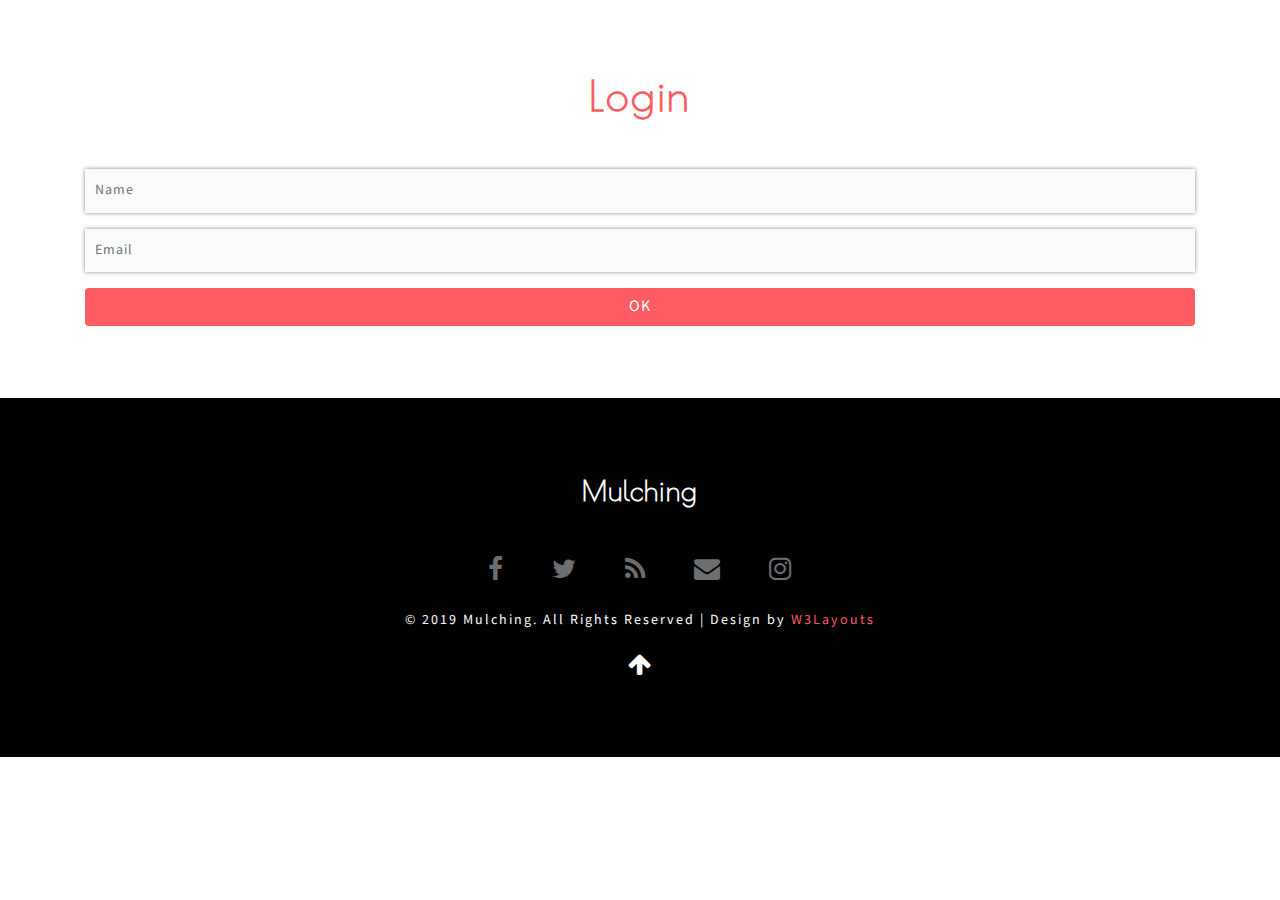
<file: index.html>
<!--A Design by W3layouts
  Author: W3layout
  Author URL: http://w3layouts.com
  License: Creative Commons Attribution 3.0 Unported
  License URL: http://creativecommons.org/licenses/by/3.0/
  -->
<!DOCTYPE html>
<html lang="zxx">
  <head>
    <title>Mulching a Agriculture Category Bootstrap Responsive web Template|Contact :: w3layouts</title>
    <!--meta tags -->
    <meta charset="UTF-8">
    <meta name="viewport" content="width=device-width, initial-scale=1">
    <meta name="keywords" content="Mulching Responsive web template, Bootstrap Web Templates, Flat Web Templates, Android Compatible web template,
      Smartphone Compatible web template, free webdesigns for Nokia, Samsung, LG, SonyEricsson, Motorola web design" />
    <script>
      addEventListener("load", function () {
      	setTimeout(hideURLbar, 0);
      }, false);

      function hideURLbar() {
      	window.scrollTo(0, 1);
      }
    </script>
    <!--//meta tags ends here-->
    <!--booststrap-->
    <link href="css/bootstrap.min.css" rel="stylesheet" type="text/css" media="all">
    <!--//booststrap end-->
    <!-- font-awesome icons -->
    <link href="css/font-awesome.min.css" rel="stylesheet">
    <!-- //font-awesome icons -->
    <!--stylesheets-->
    <link href="css/style.css" rel='stylesheet' type='text/css' media="all">
    <!--//stylesheets-->
    <!-- Web-Fonts -->
	<link href="//fonts.googleapis.com/css?family=Poiret+One&amp;subset=cyrillic,latin-ext" rel="stylesheet">
	<link href="//fonts.googleapis.com/css?family=Mada:200,300,400,500,600,700,900&amp;subset=arabic" rel="stylesheet">
	<!-- //Web-Fonts -->

  </head>
  <body>
    <!--contact -->
    <section class="contact py-lg-4 py-md-3 py-sm-3 py-3">
      <div class="container py-lg-5 py-md-4 py-sm-4 py-3">
        <h3 class="title text-center mb-lg-5 mb-md-4 mb-sm-4 mb-3">Login</h3>
        <div class="row">
          <!--contact-map -->
          <div class="col-lg-12 col-md-12 contact-form-txt">
            <form action="#" method="post">
              <div class="w3pvt-wls-contact-mid">
                <div class="form-group contact-forms">
                  <input type="text" class="form-control" placeholder="Name" required="">
                </div>
                <div class="form-group contact-forms">
                  <input type="email" class="form-control" placeholder="Email" required="">
                </div>
                <button type="submit" class="btn sent-butnn">OK</button>
              </div>
            </form>
          </div>
        </div>
      </div>
    </section>
    <!--//contact  -->
    <!-- footer -->
    <footer class="py-lg-4 py-md-3 py-sm-3 py-3">
      <div class="container py-lg-5 py-md-5 py-sm-4 py-3">
        <div class="footer-w3layouts-head text-center">
          <h2><a href="index.html">Mulching</a></h2>
        </div>
        <div class="social-icons mt-lg-5 mt-md-4 mt-3 text-center">
          <ul>
            <li><a href="#"><span class="fa fa-facebook"></span></a></li>
            <li><a href="#"><span class="fa fa-twitter"></span></a></li>
            <li><a href="#"><span class="fa fa-rss"></span></a></li>
            <li><a href="#"><span class="fa fa-envelope"></span></a></li>
            <li><a href="#"><span class="fa fa-instagram"></span></a></li>
          </ul>
        </div>
        <div class="bottem-wthree-footer text-center pt-md-4 pt-3">
          <p>
            © 2019 Mulching. All Rights Reserved | Design by <a href="http://www.W3Layouts.com" target="_blank">W3Layouts</a>
          </p>
        </div>
        <!-- move icon -->
        <div class="text-center">
          <a href="#home" class="move-top text-center mt-3"><i class="fa fa-arrow-up" aria-hidden="true"></i></a>
        </div>
        <!--//move icon -->
      </div>
    </footer>
    <!--//footer -->
  </body>
</html>
</file>
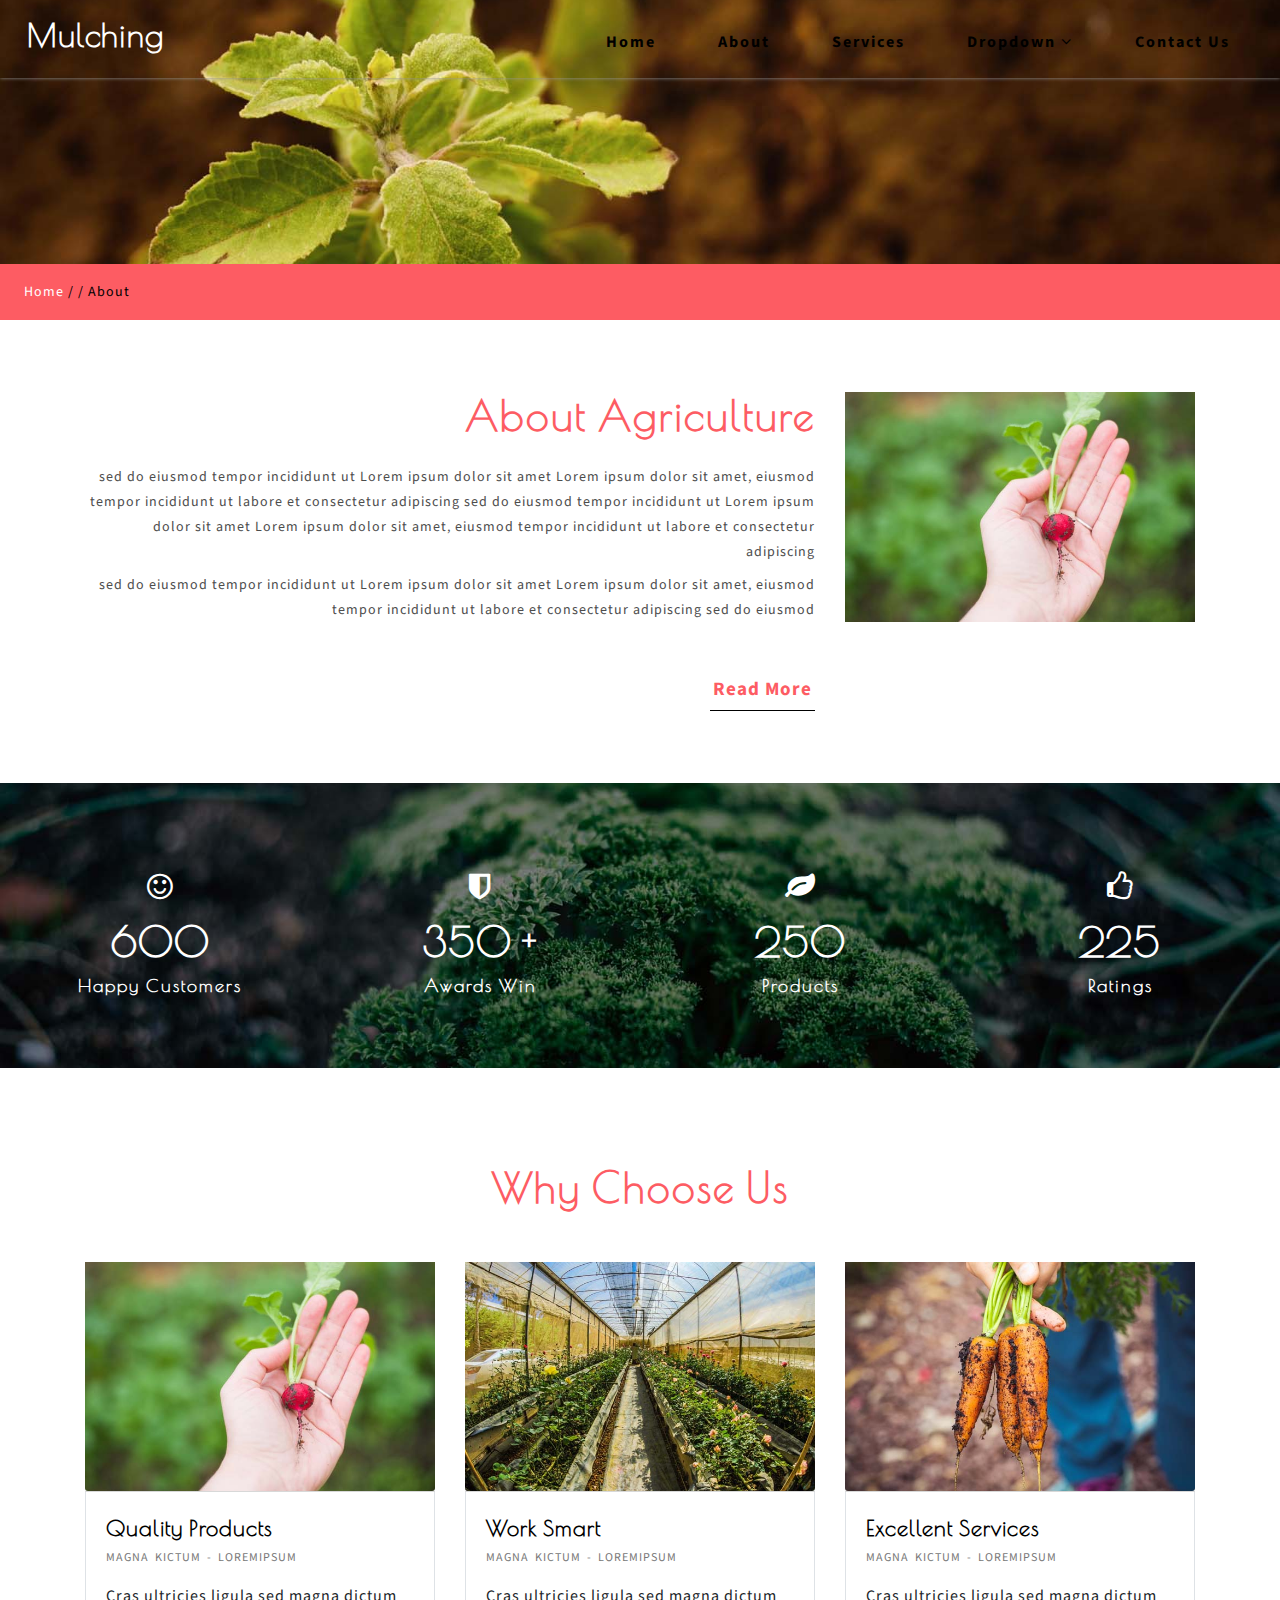
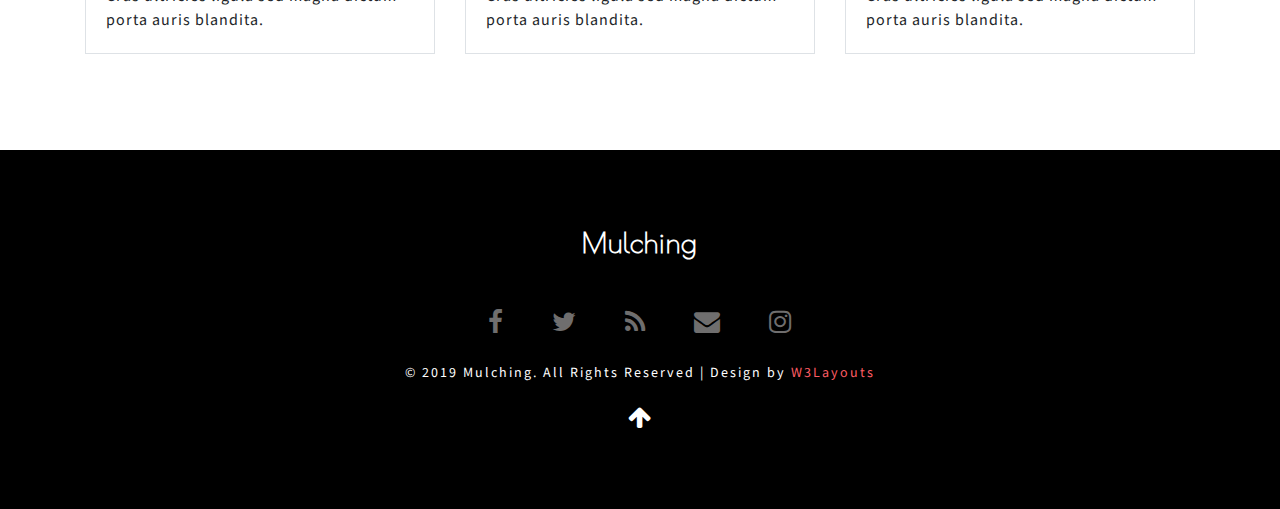
<file: about.html>
<!--A Design by W3layouts
  Author: W3layout
  Author URL: http://w3layouts.com
  License: Creative Commons Attribution 3.0 Unported
  License URL: http://creativecommons.org/licenses/by/3.0/
  -->
<!DOCTYPE html>
<html lang="zxx">
  <head>
    <title>Mulching a Agriculture Category Bootstrap Responsive web Template|about :: w3layouts</title>
    <!--meta tags -->
    <meta charset="UTF-8">
    <meta name="viewport" content="width=device-width, initial-scale=1">
    <meta name="keywords" content="Mulching Responsive web template, Bootstrap Web Templates, Flat Web Templates, Android Compatible web template, 
      Smartphone Compatible web template, free webdesigns for Nokia, Samsung, LG, SonyEricsson, Motorola web design" />
    <script>
      addEventListener("load", function () {
      	setTimeout(hideURLbar, 0);
      }, false);
      
      function hideURLbar() {
      	window.scrollTo(0, 1);
      }
    </script>
    <!--//meta tags ends here-->
    <!--booststrap-->
    <link href="css/bootstrap.min.css" rel="stylesheet" type="text/css" media="all">
    <!--//booststrap end-->
    <!-- font-awesome icons -->
    <link href="css/font-awesome.min.css" rel="stylesheet">
    <!-- //font-awesome icons -->
    <!--stylesheets-->
    <link href="css/style.css" rel='stylesheet' type='text/css' media="all">
    <!--//stylesheets-->
   <!-- Web-Fonts -->
	<link href="//fonts.googleapis.com/css?family=Poiret+One&amp;subset=cyrillic,latin-ext" rel="stylesheet">
	<link href="//fonts.googleapis.com/css?family=Mada:200,300,400,500,600,700,900&amp;subset=arabic" rel="stylesheet">
	<!-- //Web-Fonts -->

  </head>
  <body>
    <!--headder-->
    <div class="header-outs inner_page-banner " id="home">
      <div class="headder-top">
        <!-- nav -->
        <nav>
          <div id="logo">
            <h1><a href="index.html">Mulching</a></h1>
          </div>
          <label for="drop" class="toggle">Menu</label>
          <input type="checkbox" id="drop">
          <ul class="menu mt-2">
            <li class="active"><a href="index.html">Home</a></li>
            <li class="mx-lg-3 mx-md-2 my-md-0 my-1"><a href="about.html">About</a></li>
            <li><a href="service.html">Services</a></li>
            <li class="mx-lg-3 mx-md-2 my-md-0 my-1">
              <!-- First Tier Drop Down -->
              <label for="drop-2" class="toggle toogle-2">Dropdown <span class="fa fa-angle-down" aria-hidden="true"></span>
              </label>
              <a href="#">Dropdown <span class="fa fa-angle-down" aria-hidden="true"></span></a>
              <input type="checkbox" id="drop-2">
              <ul>
                <li><a href="gallery.html" class="drop-text">Gallery</a></li>
                <li><a href="blog.html" class="drop-text">Blog</a></li>
              </ul>
            </li>
            <li><a href="contact.html">Contact Us</a></li>
          </ul>
        </nav>
        <!-- //nav -->
      </div>
    </div>
    <!--//headder-->
    <!-- short -->
    <div class="using-border py-3">
      <div class="inner_breadcrumb  ml-4">
        <ul class="short_ls">
          <li>
            <a href="index.html">Home</a>
            <span>/ /</span>
          </li>
          <li>About</li>
        </ul>
      </div>
    </div>
    <!-- //short-->
    <!-- about -->
    <section class="about py-lg-4 py-md-3 py-sm-3 py-3" id="about">
      <div class="container py-lg-5 py-md-4 py-sm-4 py-3">
        <div class="row">
          <div class="col-lg-8 col-md-6 text-right about-two-grids">
            <h3 class="title  mb-md-4 mb-sm-3 mb-3"> About Agriculture</h3>
            <div class="about-para-txt">
              <p>sed do eiusmod tempor incididunt ut Lorem ipsum dolor sit amet Lorem ipsum dolor sit amet, eiusmod tempor incididunt ut labore et consectetur adipiscing sed do eiusmod tempor incididunt ut Lorem ipsum dolor sit amet Lorem ipsum dolor sit amet, eiusmod tempor incididunt ut labore et consectetur adipiscing</p>
              <p class="mt-2">sed do eiusmod tempor incididunt ut Lorem ipsum dolor sit amet Lorem ipsum dolor sit amet, eiusmod tempor incididunt ut labore et consectetur adipiscing sed do eiusmod</p>
            </div>
            <div class="view-buttn mt-lg-5 mt-md-4 mt-3">
              <a href="contact.html" class=" scroll">Read More</a>
            </div>
          </div>
          <div class="col-lg-4 col-md-6 about-imgs-txt">
            <img src="images/g1.jpg" alt="news image" class="img-fluid">
          </div>
        </div>
      </div>
    </section>
    <!-- //about -->
    <!-- stats -->
   <section class="stats-count py-lg-4 py-md-3 py-sm-3 py-3">
      <div class="container-fluid py-lg-5 py-md-4 py-sm-4 py-3">
        <div class="row text-center">
          <div class="col-lg-3 col-md-3 col-sm-6 col-6 number-w3three-info ">
           <span class="fa fa-smile-o" data-blast="bgColor"></span>
		   <h5>600</h5>
            <h6 class="pt-2">Happy Customers</h6>
          </div>
          <div class="col-lg-3 col-md-3 col-sm-6 col-6 number-w3three-info">
           <span class="fa fa-shield" data-blast="bgColor"></span>
		   <h5>350 +</h5>
            <h6 class="pt-2">Awards Win</h6>
          </div>
          <div class="col-lg-3 col-md-3 col-sm-6 col-6 number-w3three-info">
            <span class="fa fa-leaf" data-blast="bgColor"></span>
			<h5>250</h5>
            <h6 class="pt-2">Products</h6>
          </div>
          <div class="col-lg-3 col-md-3 col-sm-6 col-6 number-w3three-info">
            <span class="fa fa-thumbs-o-up" data-blast="bgColor"></span>
			<h5>225</h5>
            <h6 class="pt-2">Ratings</h6>
          </div>
        </div>
      </div>
    </section>
    <!--//stats -->
	<section class="blog_w3ls py-5" id="why">
		<div class="container py-xl-5">
			<h3 class="title text-center mb-lg-5 mb-md-4 mb-sm-4 mb-3">Why Choose Us</h3>
			<div class="row">
				<!-- blog grid -->
				<div class="col-lg-4 col-md-6">
					<div class="card border-0 med-blog">
						<div class="card-header p-0">
							<a href="single.html">
								<img class="card-img-bottom" src="images/g1.jpg" alt="Card image cap">
							</a>
						</div>
						<div class="card-body border border-top-0">
							<div class="mb-3">
								<h5 class="blog-title card-title m-0">Quality Products
								</h5>
								<div class="blog_w3icon">
									<span>
										Magna Kictum - loremipsum</span>
								</div>
							</div>
							<p>Cras ultricies ligula sed magna dictum porta auris blandita.</p>
						</div>
					</div>
				</div>
				<!-- //blog grid -->
				<!-- blog grid -->
				<div class="col-lg-4 col-md-6 mt-md-0 mt-5">
					<div class="card border-0 med-blog">
						<div class="card-header p-0">
							<a href="single.html">
								<img class="card-img-bottom" src="images/g2.jpg" alt="Card image cap">
							</a>
						</div>
						<div class="card-body border border-top-0">
							<div class="mb-3">
								<h5 class="blog-title card-title m-0">Work Smart
								</h5>
								<div class="blog_w3icon">
									<span>
										Magna Kictum - loremipsum</span>
								</div>
							</div>
							<p>Cras ultricies ligula sed magna dictum porta auris blandita.</p>
						</div>
					</div>
				</div>
				<!-- //blog grid -->
				<!-- blog grid -->
				<div class="col-lg-4 col-md-6 mt-lg-0 mt-5">
					<div class="card border-0 med-blog">
						<div class="card-header p-0">
							<a href="single.html">
								<img class="card-img-bottom" src="images/g3.jpg" alt="Card image cap">
							</a>
						</div>
						<div class="card-body border border-top-0">
							<div class="mb-3">
								<h5 class="blog-title card-title m-0">Excellent Services
								</h5>
								<div class="blog_w3icon">
									<span>
										Magna Kictum - loremipsum</span>
								</div>
							</div>
							<p>Cras ultricies ligula sed magna dictum porta auris blandita.</p>
						</div>
					</div>
				</div>
				<!-- //blog grid -->
			</div>
		</div>
	</section>
    <!-- footer -->
    <footer class="py-lg-4 py-md-3 py-sm-3 py-3">
      <div class="container py-lg-5 py-md-5 py-sm-4 py-3">
        <div class="footer-w3layouts-head text-center">
          <h2><a href="index.html">Mulching</a></h2>
        </div>
        <div class="social-icons mt-lg-5 mt-md-4 mt-3 text-center">
          <ul>
            <li><a href="#"><span class="fa fa-facebook"></span></a></li>
            <li><a href="#"><span class="fa fa-twitter"></span></a></li>
            <li><a href="#"><span class="fa fa-rss"></span></a></li>
            <li><a href="#"><span class="fa fa-envelope"></span></a></li>
            <li><a href="#"><span class="fa fa-instagram"></span></a></li>
          </ul>
        </div>
        <div class="bottem-wthree-footer text-center pt-md-4 pt-3">
          <p> 
            © 2019 Mulching. All Rights Reserved | Design by <a href="http://www.W3Layouts.com" target="_blank">W3Layouts</a>
          </p>
        </div>
        <!-- move icon -->
        <div class="text-center">
          <a href="#home" class="move-top text-center mt-3"><i class="fa fa-arrow-up" aria-hidden="true"></i></a>
        </div>
        <!--//move icon -->
      </div>
    </footer>
    <!--//footer -->
  </body>
</html>
</file>
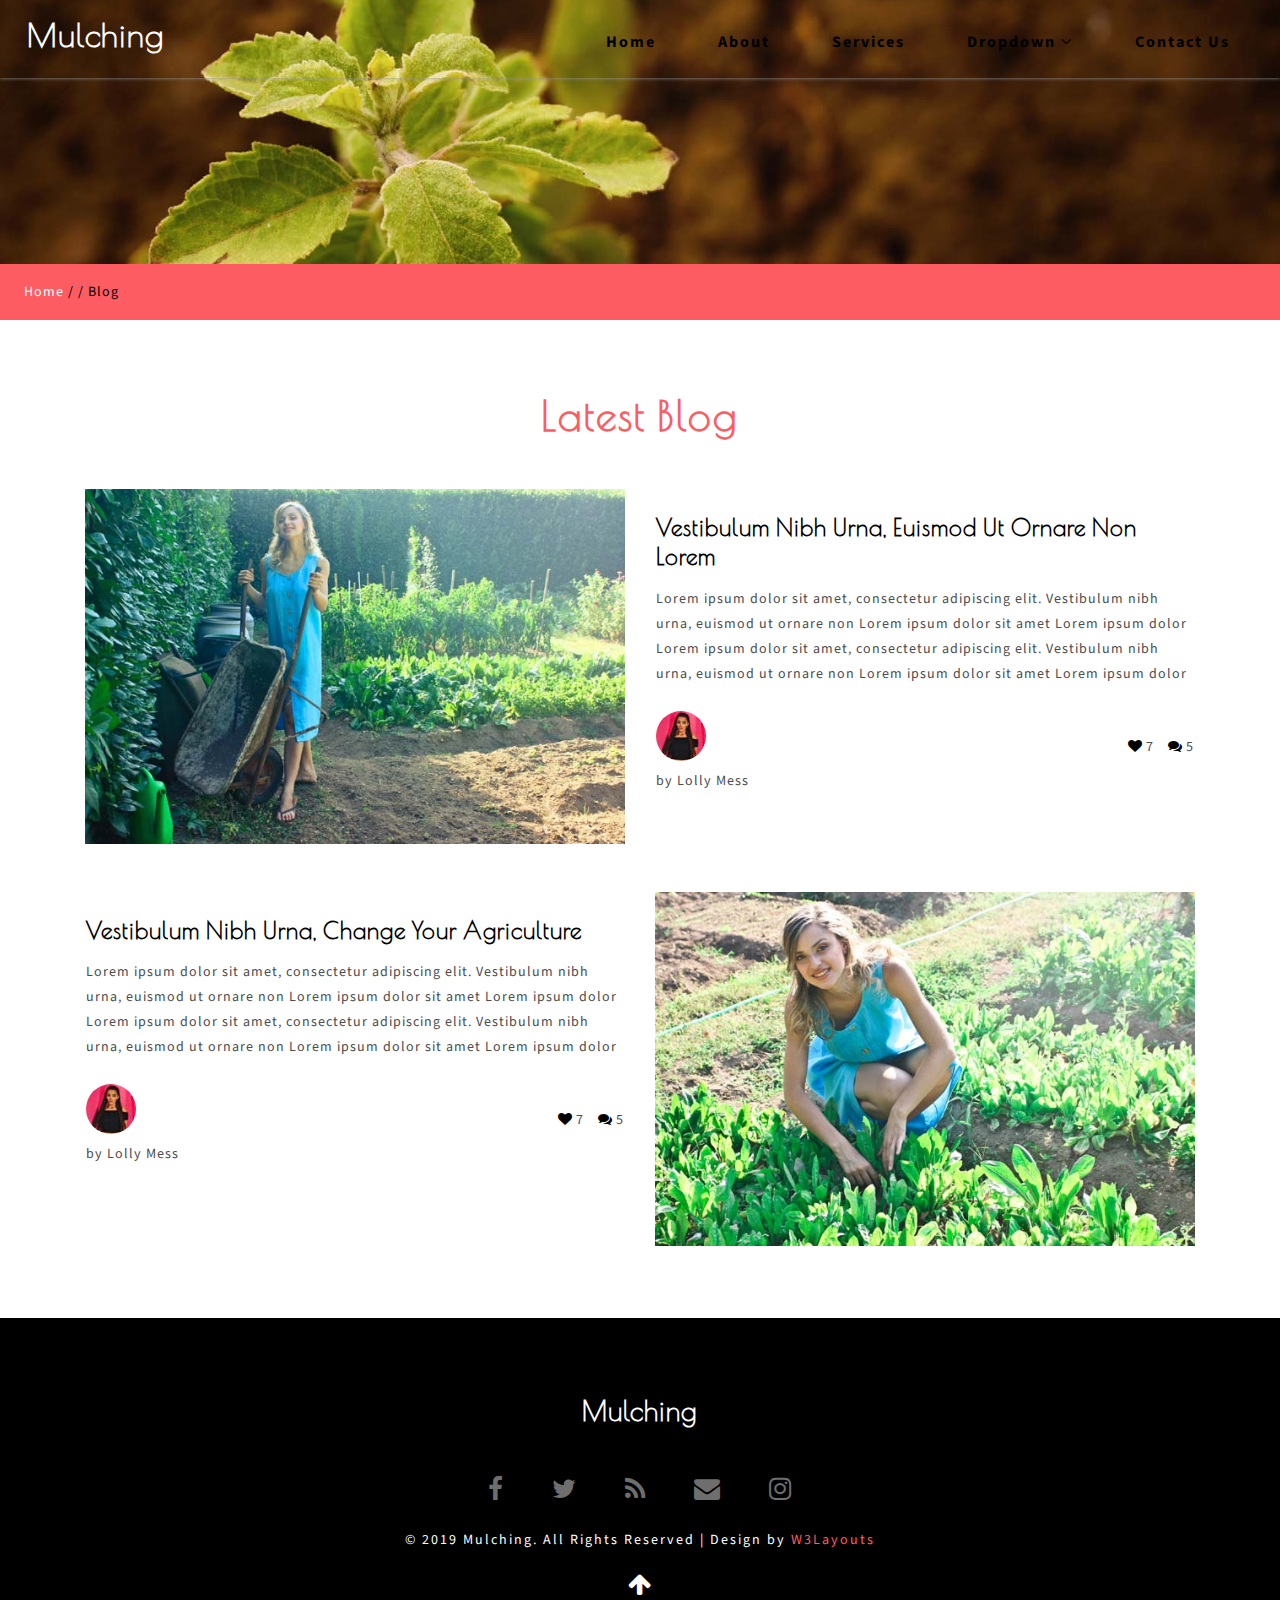
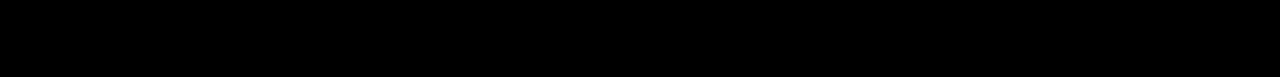
<file: blog.html>
<!--A Design by W3layouts
  Author: W3layout
  Author URL: http://w3layouts.com
  License: Creative Commons Attribution 3.0 Unported
  License URL: http://creativecommons.org/licenses/by/3.0/
  -->
<!DOCTYPE html>
<html lang="zxx">
  <head>
    <title>Mulching a Agriculture Category Bootstrap Responsive web Template|Blog :: w3layouts</title>
    <!--meta tags -->
    <meta charset="UTF-8">
    <meta name="viewport" content="width=device-width, initial-scale=1">
    <meta name="keywords" content="Mulching Responsive web template, Bootstrap Web Templates, Flat Web Templates, Android Compatible web template, 
      Smartphone Compatible web template, free webdesigns for Nokia, Samsung, LG, SonyEricsson, Motorola web design" />
    <script>
      addEventListener("load", function () {
      	setTimeout(hideURLbar, 0);
      }, false);
      
      function hideURLbar() {
      	window.scrollTo(0, 1);
      }
    </script>
    <!--//meta tags ends here-->
    <!--booststrap-->
    <link href="css/bootstrap.min.css" rel="stylesheet" type="text/css" media="all">
    <!--//booststrap end-->
    <!-- font-awesome icons -->
    <link href="css/font-awesome.min.css" rel="stylesheet">
    <!-- //font-awesome icons -->
    <!--stylesheets-->
    <link href="css/style.css" rel='stylesheet' type='text/css' media="all">
    <!--//stylesheets-->
    <!-- Web-Fonts -->
	<link href="//fonts.googleapis.com/css?family=Poiret+One&amp;subset=cyrillic,latin-ext" rel="stylesheet">
	<link href="//fonts.googleapis.com/css?family=Mada:200,300,400,500,600,700,900&amp;subset=arabic" rel="stylesheet">
	<!-- //Web-Fonts -->

  </head>
  <body>
    <!--headder-->
    <div class="header-outs inner_page-banner " id="home">
      <div class="headder-top">
        <!--//navigation section -->
        <!-- nav -->
        <nav >
          <div id="logo">
            <h1><a href="index.html">Mulching</a></h1>
          </div>
          <label for="drop" class="toggle">Menu</label>
          <input type="checkbox" id="drop">
          <ul class="menu mt-2">
            <li class="active"><a href="index.html">Home</a></li>
            <li class="mx-lg-3 mx-md-2 my-md-0 my-1"><a href="about.html">About</a></li>
            <li><a href="service.html">Services</a></li>
            <li class="mx-lg-3 mx-md-2 my-md-0 my-1">
              <!-- First Tier Drop Down -->
              <label for="drop-2" class="toggle toogle-2">Dropdown <span class="fa fa-angle-down" aria-hidden="true"></span>
              </label>
              <a href="#">Dropdown <span class="fa fa-angle-down" aria-hidden="true"></span></a>
              <input type="checkbox" id="drop-2">
              <ul>
                <li><a href="gallery.html" class="drop-text">Gallery</a></li>
                <li><a href="blog.html" class="drop-text">Blog</a></li>
              </ul>
            </li>
            <li><a href="contact.html">Contact Us</a></li>
          </ul>
        </nav>
        <!-- //nav -->
      </div>
    </div>
    <!-- //Navigation -->
    <!--//headder-->
    <!-- short -->
    <div class="using-border py-3">
      <div class="inner_breadcrumb  ml-4">
        <ul class="short_ls">
          <li>
            <a href="index.html">Home</a>
            <span>/ /</span>
          </li>
          <li>Blog</li>
        </ul>
      </div>
    </div>
    <!-- //short-->
    <!--blog-->
    <section class="blog py-lg-4 py-md-3 py-sm-3 py-3" id="blog">
      <div class="container py-lg-5 py-md-4 py-sm-4 py-3">
        <h3 class="title mb-lg-5 mb-md-4 mb-sm-4 mb-3 text-center"> Latest Blog</h3>
        <div class="row">
          <div class="col-lg-6 color-img-three">
            <a href="single.html"><img src="images/1.jpg" alt="news image" class="img-fluid"></a>
          </div>
          <div class="col-lg-6 blog-left-sub">
            <h4 class="pb-3"><a href="single.html">Vestibulum nibh urna, euismod ut ornare non Lorem</a></h4>
            <p>Lorem ipsum dolor sit amet, consectetur adipiscing elit. Vestibulum nibh urna, euismod ut ornare non Lorem ipsum dolor sit amet Lorem ipsum dolor
              Lorem ipsum dolor sit amet, consectetur adipiscing elit. Vestibulum nibh urna, euismod ut ornare non Lorem ipsum dolor sit amet Lorem ipsum dolor
            </p>
            <div class="row mt-lg-4 mt-md-4 mt-3">
              <div class="col-lg-6 col-md-6 col-6 blog-image">
                <img src="images/bg1.jpg" alt="news image" class="img-fluid">
                <p class="mt-2">by Lolly Mess</p>
              </div>
              <div class="blog-date-time col-lg-6 col-md-6 col-6 text-right pt-lg-4">
                <ul>
                  <li><span class="fa fa-heart" aria-hidden="true"></span><a href="single.html">7</a></li>
                  <li><span class="fa fa-comments" aria-hidden="true"></span><a href="single.html">5</a></li>
                </ul>
              </div>
            </div>
          </div>
        </div>
        <div class="row mt-lg-5 mt-md-4 mt-3">
          <div class="col-lg-6 blog-left-sub">
            <h4 class="pb-3"><a href="single.html">Vestibulum nibh urna, Change Your Agriculture</a></h4>
            <p>Lorem ipsum dolor sit amet, consectetur adipiscing elit. Vestibulum nibh urna, euismod ut ornare non Lorem ipsum dolor sit amet Lorem ipsum dolor
              Lorem ipsum dolor sit amet, consectetur adipiscing elit. Vestibulum nibh urna, euismod ut ornare non Lorem ipsum dolor sit amet Lorem ipsum dolor
            </p>
            <div class="row mt-lg-4 mt-md-4 mt-3">
              <div class="col-lg-6 col-md-6 col-6 blog-image">
                <img src="images/bg1.jpg" alt="news image" class="img-fluid">
                <p class="mt-2">by Lolly Mess</p>
              </div>
              <div class="blog-date-time col-lg-6 col-md-6 col-6 text-right pt-lg-4">
                <ul>
                  <li><span class="fa fa-heart" aria-hidden="true"></span><a href="single.html">7</a></li>
                  <li><span class="fa fa-comments" aria-hidden="true"></span><a href="single.html">5</a></li>
                </ul>
              </div>
            </div>
          </div>
          <div class="col-lg-6 color-img-three">
            <a href="single.html"><img src="images/2.jpg" alt="news image" class="img-fluid"></a>
          </div>
        </div>
      </div>
    </section>
    <!--//blog-->
    <!-- footer -->
    <footer class="py-lg-4 py-md-3 py-sm-3 py-3">
      <div class="container py-lg-5 py-md-5 py-sm-4 py-3">
        <div class="footer-w3layouts-head text-center">
          <h2><a href="index.html">Mulching</a></h2>
        </div>
        <div class="social-icons mt-lg-5 mt-md-4 mt-3 text-center">
          <ul>
            <li><a href="#"><span class="fa fa-facebook"></span></a></li>
            <li><a href="#"><span class="fa fa-twitter"></span></a></li>
            <li><a href="#"><span class="fa fa-rss"></span></a></li>
            <li><a href="#"><span class="fa fa-envelope"></span></a></li>
            <li><a href="#"><span class="fa fa-instagram"></span></a></li>
          </ul>
        </div>
        <div class="bottem-wthree-footer text-center pt-md-4 pt-3">
          <p> 
            © 2019 Mulching. All Rights Reserved | Design by <a href="http://www.W3Layouts.com" target="_blank">W3Layouts</a>
          </p>
        </div>
        <!-- move icon -->
        <div class="text-center">
          <a href="#home" class="move-top text-center mt-3"><i class="fa fa-arrow-up" aria-hidden="true"></i></a>
        </div>
        <!--//move icon -->
      </div>
    </footer>
    <!--//footer -->
  </body>
</html>
</file>
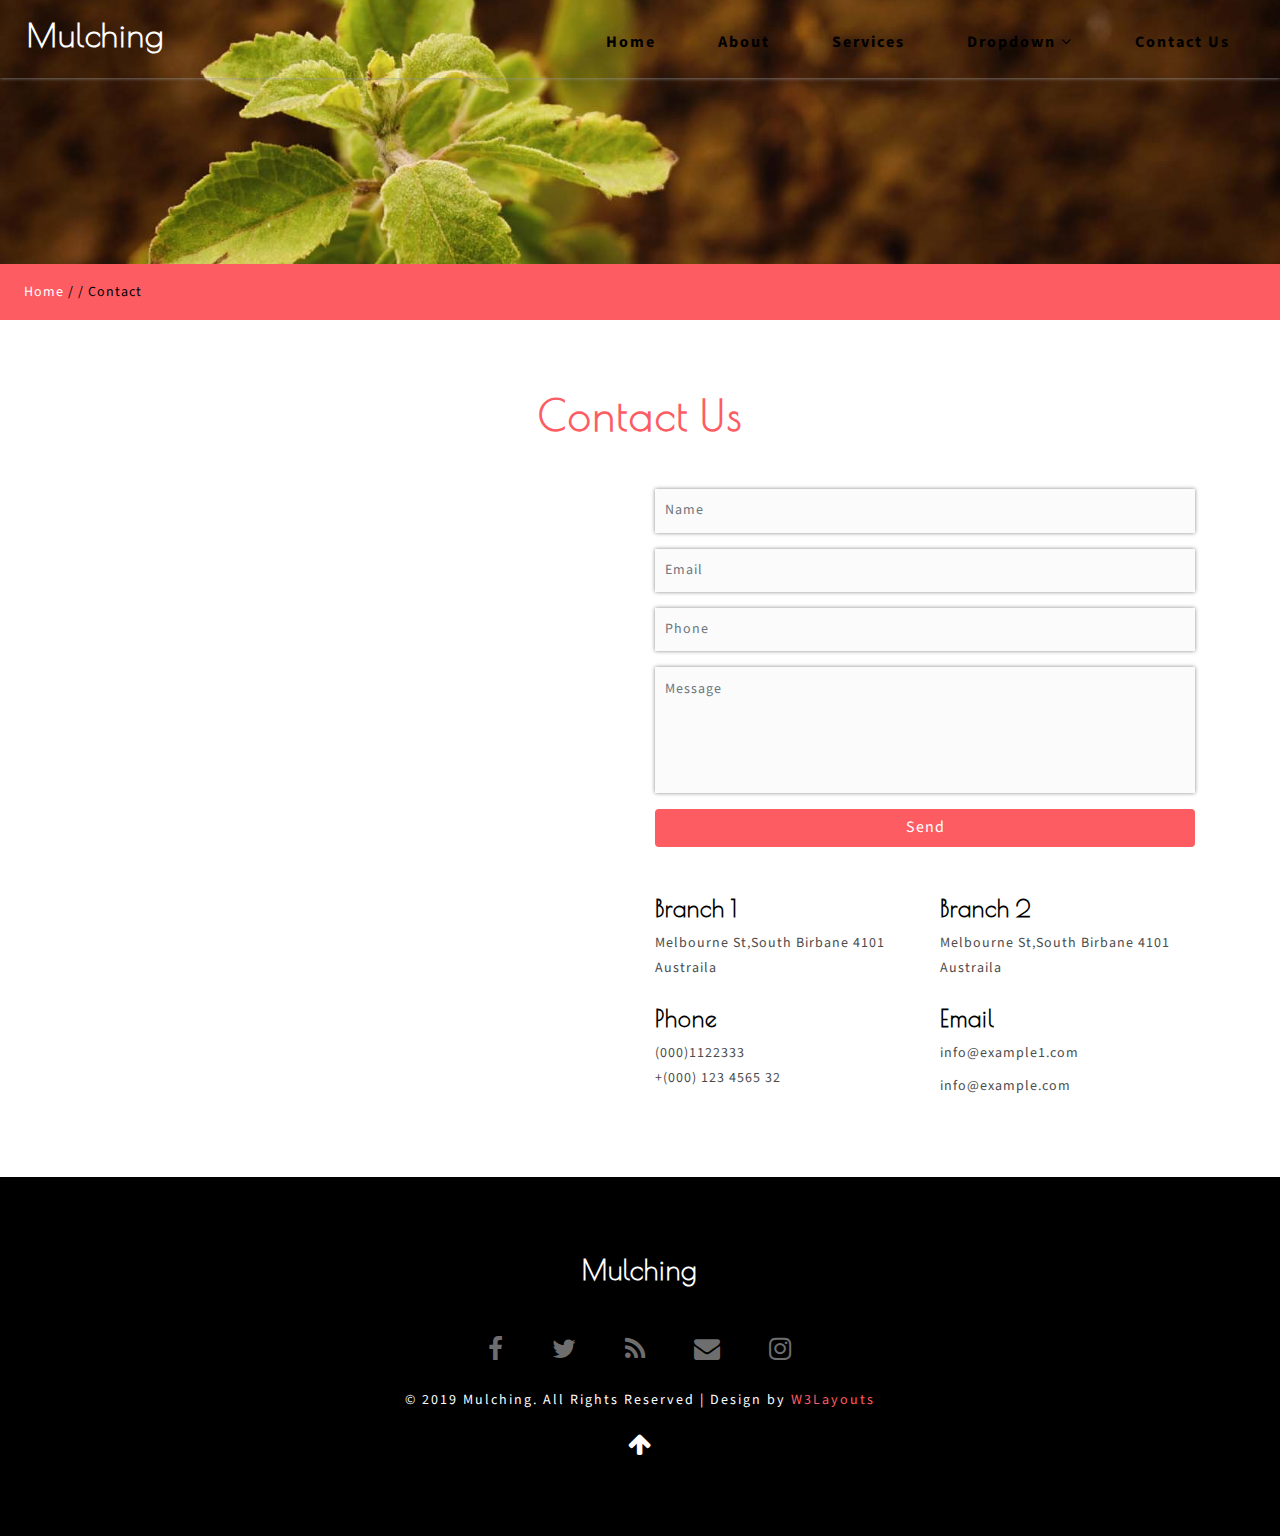
<file: contact.html>
<!--A Design by W3layouts
  Author: W3layout
  Author URL: http://w3layouts.com
  License: Creative Commons Attribution 3.0 Unported
  License URL: http://creativecommons.org/licenses/by/3.0/
  -->
<!DOCTYPE html>
<html lang="zxx">
  <head>
    <title>Mulching a Agriculture Category Bootstrap Responsive web Template|Contact :: w3layouts</title>
    <!--meta tags -->
    <meta charset="UTF-8">
    <meta name="viewport" content="width=device-width, initial-scale=1">
    <meta name="keywords" content="Mulching Responsive web template, Bootstrap Web Templates, Flat Web Templates, Android Compatible web template, 
      Smartphone Compatible web template, free webdesigns for Nokia, Samsung, LG, SonyEricsson, Motorola web design" />
    <script>
      addEventListener("load", function () {
      	setTimeout(hideURLbar, 0);
      }, false);
      
      function hideURLbar() {
      	window.scrollTo(0, 1);
      }
    </script>
    <!--//meta tags ends here-->
    <!--booststrap-->
    <link href="css/bootstrap.min.css" rel="stylesheet" type="text/css" media="all">
    <!--//booststrap end-->
    <!-- font-awesome icons -->
    <link href="css/font-awesome.min.css" rel="stylesheet">
    <!-- //font-awesome icons -->
    <!--stylesheets-->
    <link href="css/style.css" rel='stylesheet' type='text/css' media="all">
    <!--//stylesheets-->
    <!-- Web-Fonts -->
	<link href="//fonts.googleapis.com/css?family=Poiret+One&amp;subset=cyrillic,latin-ext" rel="stylesheet">
	<link href="//fonts.googleapis.com/css?family=Mada:200,300,400,500,600,700,900&amp;subset=arabic" rel="stylesheet">
	<!-- //Web-Fonts -->

  </head>
  <body>
    <!--headder-->
    <div class="header-outs inner_page-banner " id="home">
      <div class="headder-top">
        <!--//navigation section -->
        <!-- nav -->
        <nav >
          <div id="logo">
            <h1><a href="index.html">Mulching</a></h1>
          </div>
          <label for="drop" class="toggle">Menu</label>
          <input type="checkbox" id="drop">
          <ul class="menu mt-2">
            <li class="active"><a href="index.html">Home</a></li>
            <li class="mx-lg-3 mx-md-2 my-md-0 my-1"><a href="about.html">About</a></li>
            <li><a href="service.html">Services</a></li>
            <li class="mx-lg-3 mx-md-2 my-md-0 my-1">
              <!-- First Tier Drop Down -->
              <label for="drop-2" class="toggle toogle-2">Dropdown <span class="fa fa-angle-down" aria-hidden="true"></span>
              </label>
              <a href="#">Dropdown <span class="fa fa-angle-down" aria-hidden="true"></span></a>
              <input type="checkbox" id="drop-2">
              <ul>
                <li><a href="gallery.html" class="drop-text">Gallery</a></li>
                <li><a href="blog.html" class="drop-text">Blog</a></li>
              </ul>
            </li>
            <li><a href="contact.html">Contact Us</a></li>
          </ul>
        </nav>
        <!-- //nav -->
      </div>
    </div>
    <!-- //Navigation -->
    <!--//headder-->
    <!-- short -->
    <div class="using-border py-3">
      <div class="inner_breadcrumb  ml-4">
        <ul class="short_ls">
          <li>
            <a href="index.html">Home</a>
            <span>/ /</span>
          </li>
          <li>Contact</li>
        </ul>
      </div>
    </div>
    <!-- //short-->
    <!--contact -->
    <section class="contact py-lg-4 py-md-3 py-sm-3 py-3">
      <div class="container py-lg-5 py-md-4 py-sm-4 py-3">
        <h3 class="title text-center mb-lg-5 mb-md-4 mb-sm-4 mb-3">Contact Us</h3>
        <div class="row">
          <!--//contact-map -->
          <div class="address_mail_footer_grids col-lg-6 col-md-6">
            <iframe src="https://www.google.com/maps/embed?pb=!1m14!1m8!1m3!1d3539.812628729253!2d153.014155!3d-27.4750921!3m2!1i1024!2i768!4f13.1!3m3!1m2!1s0x6b915a0835840a2f%3A0xdd5e3f5c208dc0e1!2sMelbourne+St%2C+South+Brisbane+QLD+4101%2C+Australia!5e0!3m2!1sen!2sin!4v1492257477691"></iframe>
          </div>
          <!--contact-map -->
          <div class="col-lg-6 col-md-6 contact-form-txt">
            <form action="#" method="post">
              <div class="w3pvt-wls-contact-mid">
                <div class="form-group contact-forms">
                  <input type="text" class="form-control" placeholder="Name" required="">
                </div>
                <div class="form-group contact-forms">
                  <input type="email" class="form-control" placeholder="Email" required="">
                </div>
                <div class="form-group contact-forms">
                  <input type="text" class="form-control" placeholder="Phone" required=""> 
                </div>
                <div class="form-group contact-forms">
                  <textarea class="form-control" placeholder="Message" rows="3" required=""></textarea>
                </div>
                <button type="submit" class="btn sent-butnn">Send</button>
              </div>
            </form>
            <div class="row mt-lg-5 mt-md-4 mt-3">
              <div class="contact-list-grid col-lg-6 col-md-6 col-sm-6">
                <h4>Branch 1</h4>
                <p class="pt-2">Melbourne St,South Birbane 4101</p>
                <p>Austraila</p>
              </div>
              <div class="contact-list-grid col-lg-6 col-md-6 col-sm-6">
                <h4>Branch 2</h4>
                <p class="pt-2">Melbourne St,South Birbane 4101</p>
                <p>Austraila</p>
              </div>
            </div>
            <div class="row mt-lg-4 mt-3">
              <div class="contact-list-grid col-lg-6 col-md-6 col-sm-6">
                <h4>Phone</h4>
                <p class="pt-2">(000)1122333</p>
                <p>+(000) 123 4565 32</p>
              </div>
              <div class="contact-list-grid col-lg-6 col-md-6 col-sm-6">
                <h4>Email</h4>
                <p class="pt-2"><a href="mailto:info@example.com">info@example1.com</a> 
                </p>
                <p class="pt-2"><a href="mailto:info@example.com">info@example.com</a> 
                </p>
              </div>
            </div>
          </div>
        </div>
      </div>
    </section>
    <!--//contact  -->
    <!-- footer -->
    <footer class="py-lg-4 py-md-3 py-sm-3 py-3">
      <div class="container py-lg-5 py-md-5 py-sm-4 py-3">
        <div class="footer-w3layouts-head text-center">
          <h2><a href="index.html">Mulching</a></h2>
        </div>
        <div class="social-icons mt-lg-5 mt-md-4 mt-3 text-center">
          <ul>
            <li><a href="#"><span class="fa fa-facebook"></span></a></li>
            <li><a href="#"><span class="fa fa-twitter"></span></a></li>
            <li><a href="#"><span class="fa fa-rss"></span></a></li>
            <li><a href="#"><span class="fa fa-envelope"></span></a></li>
            <li><a href="#"><span class="fa fa-instagram"></span></a></li>
          </ul>
        </div>
        <div class="bottem-wthree-footer text-center pt-md-4 pt-3">
          <p> 
            © 2019 Mulching. All Rights Reserved | Design by <a href="http://www.W3Layouts.com" target="_blank">W3Layouts</a>
          </p>
        </div>
        <!-- move icon -->
        <div class="text-center">
          <a href="#home" class="move-top text-center mt-3"><i class="fa fa-arrow-up" aria-hidden="true"></i></a>
        </div>
        <!--//move icon -->
      </div>
    </footer>
    <!--//footer -->
  </body>
</html>
</file>
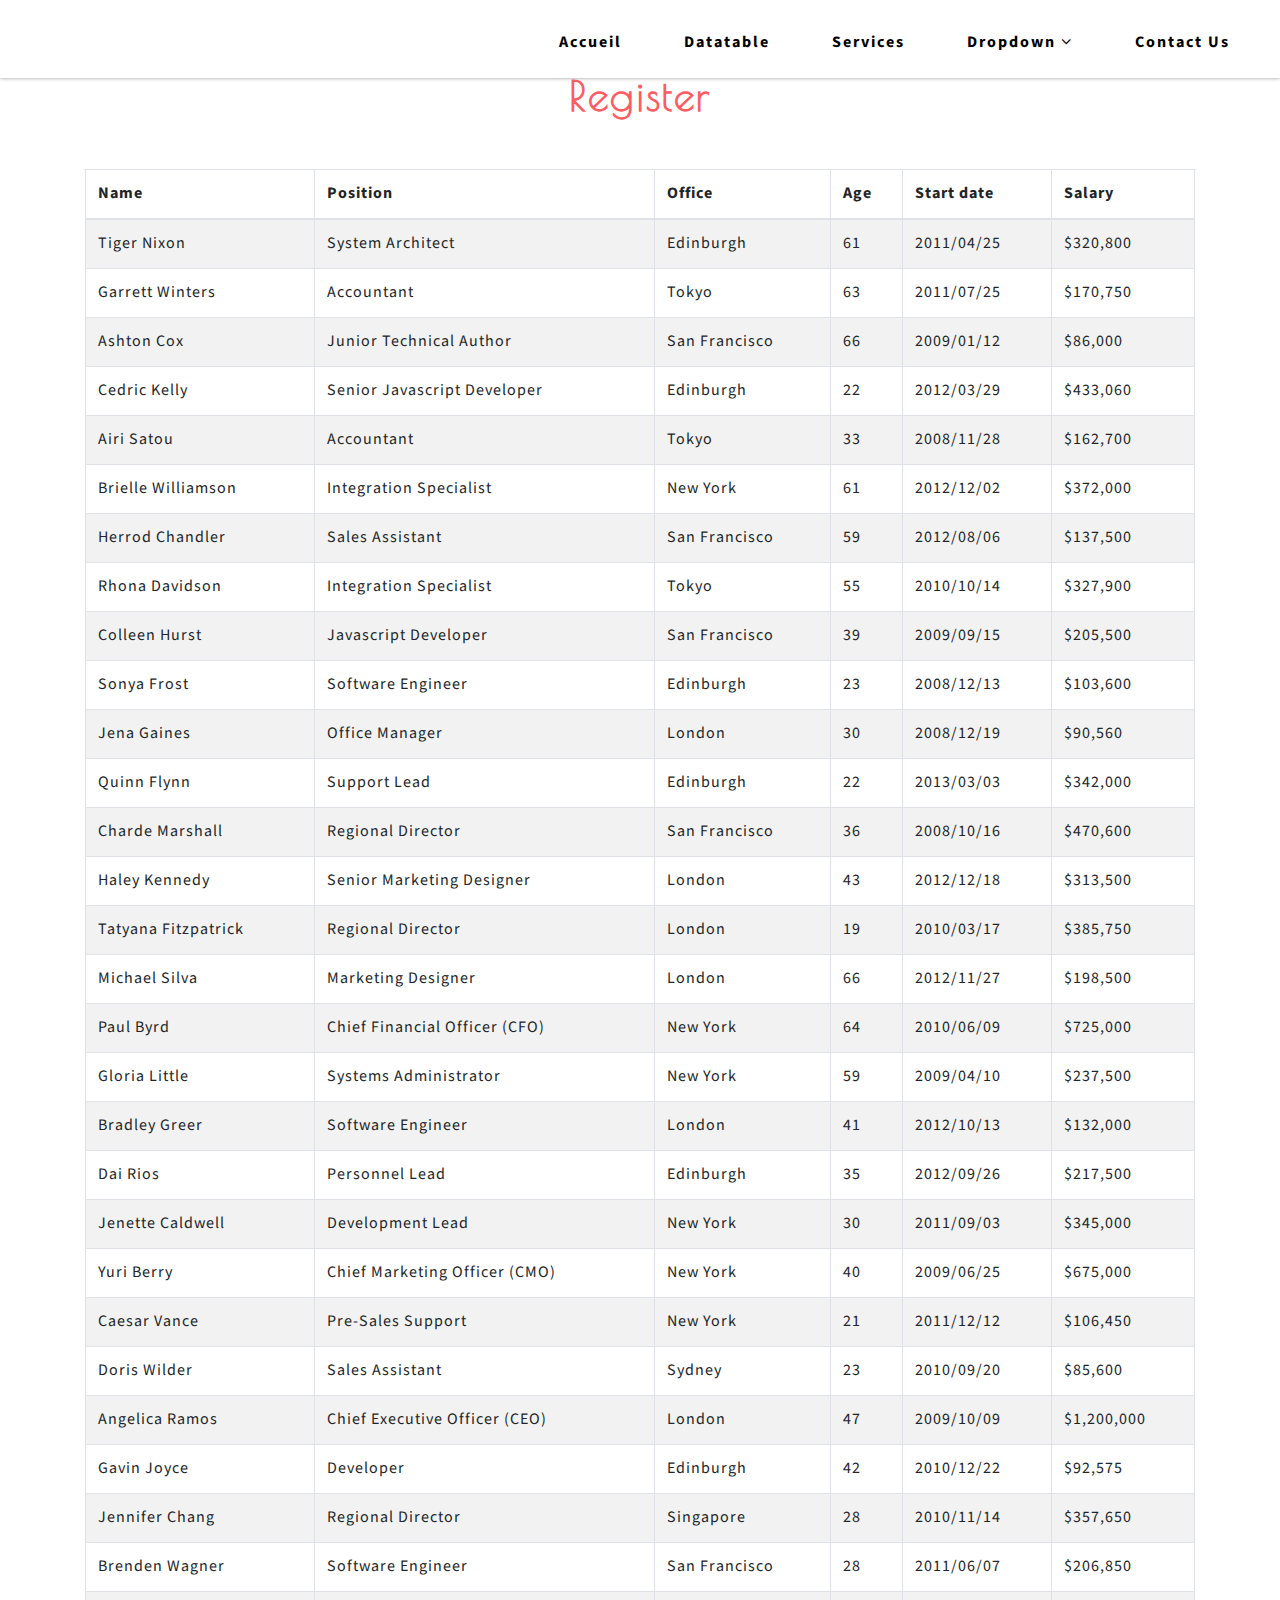
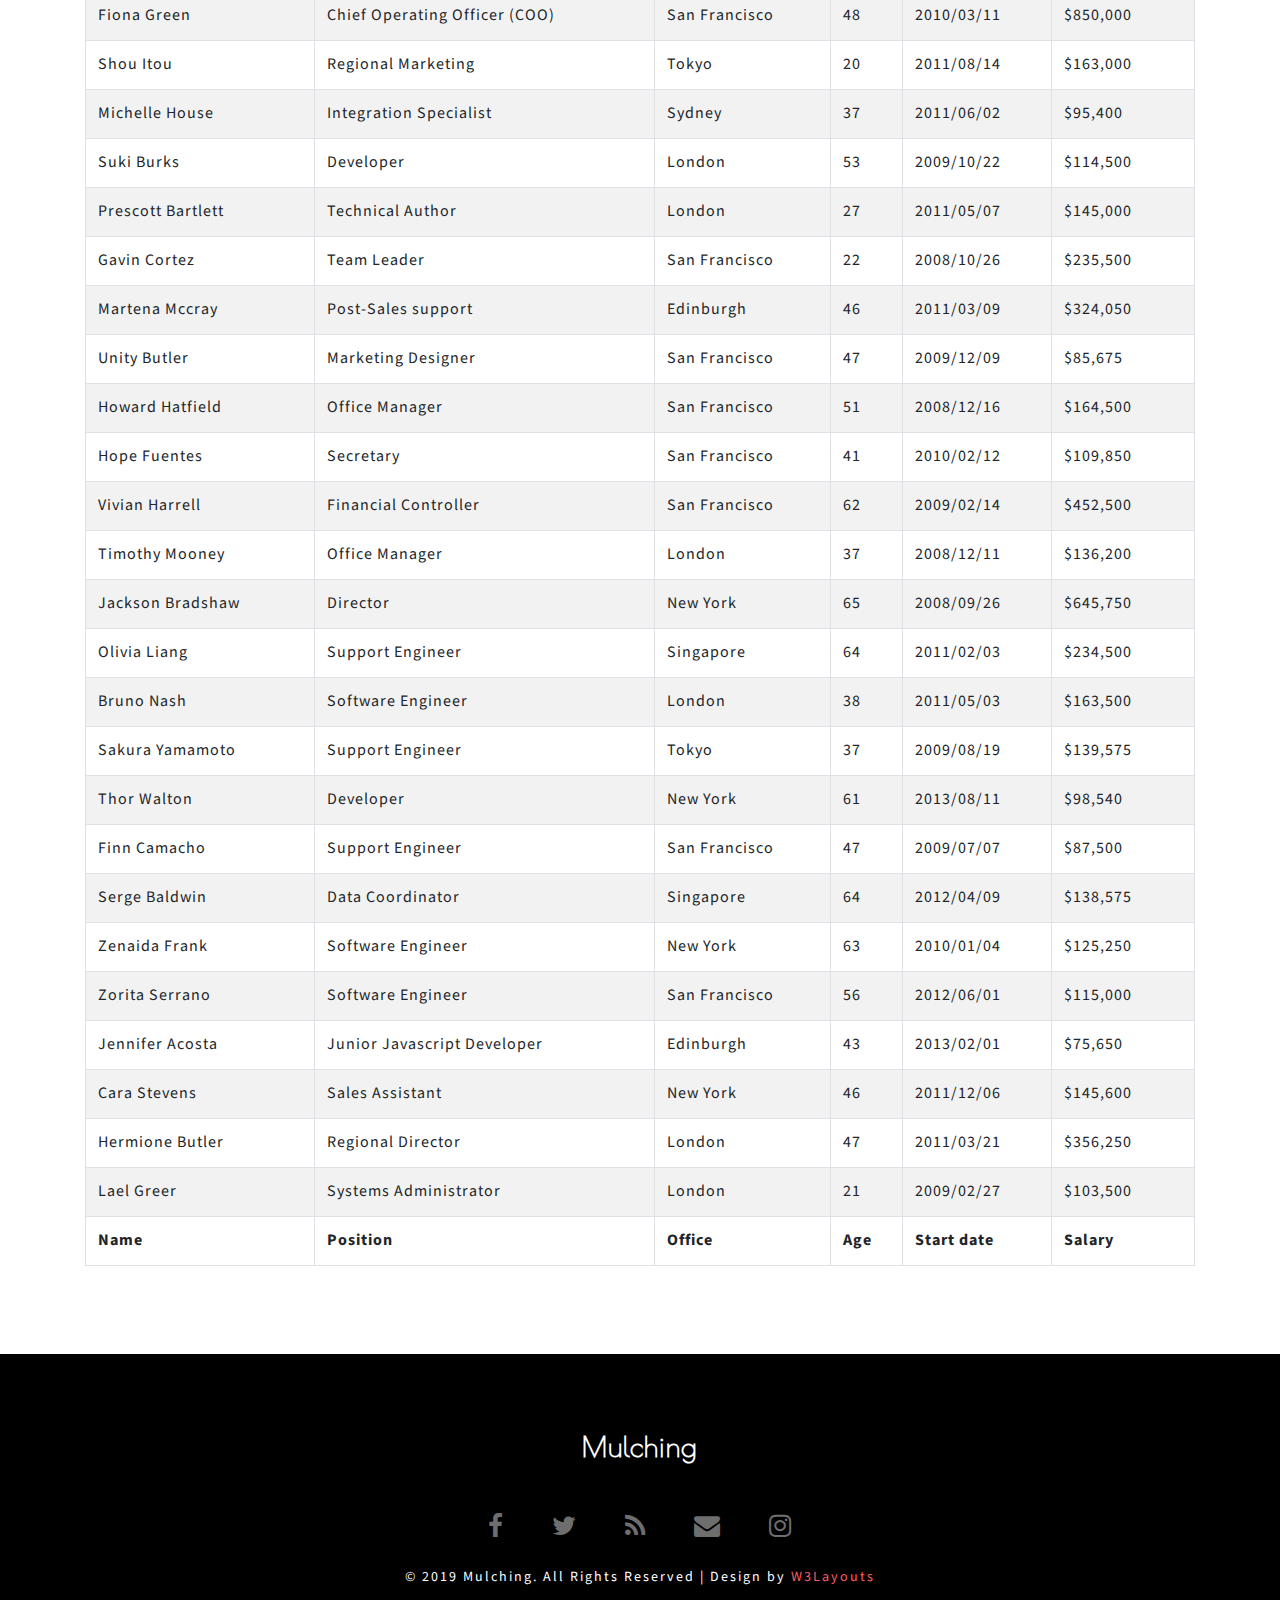
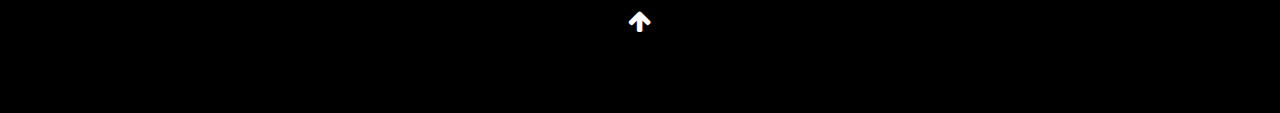
<file: datatable.html>
<!--A Design by W3layouts
  Author: W3layout
  Author URL: http://w3layouts.com
  License: Creative Commons Attribution 3.0 Unported
  License URL: http://creativecommons.org/licenses/by/3.0/
  -->
<!DOCTYPE html>
<html lang="zxx">
<head>
    <title>Datatable</title>
    <!--meta tags -->
    <meta charset="UTF-8">
    <meta name="viewport" content="width=device-width, initial-scale=1">
    <meta name="keywords" content="Mulching Responsive web template, Bootstrap Web Templates, Flat Web Templates, Android Compatible web template,
      Smartphone Compatible web template, free webdesigns for Nokia, Samsung, LG, SonyEricsson, Motorola web design" />
    <script>
        addEventListener("load", function () {
            setTimeout(hideURLbar, 0);
        }, false);

        function hideURLbar() {
            window.scrollTo(0, 1);
        }
    </script>
    <!--//meta tags ends here-->
    <!--booststrap-->
    <link href="css/bootstrap.min.css" rel="stylesheet" type="text/css" media="all">
    <!--//booststrap end-->
    <!-- font-awesome icons -->
    <link href="css/font-awesome.min.css" rel="stylesheet">
    <!-- //font-awesome icons -->
    <!--stylesheets-->
    <link href="css/style.css" rel='stylesheet' type='text/css' media="all">
    <!--//stylesheets-->
    <!-- Web-Fonts -->
    <link href="//fonts.googleapis.com/css?family=Poiret+One&amp;subset=cyrillic,latin-ext" rel="stylesheet">
    <link href="//fonts.googleapis.com/css?family=Mada:200,300,400,500,600,700,900&amp;subset=arabic" rel="stylesheet">
    <link href="https://cdn.datatables.net/1.10.20/css/dataTables.bootstrap4.min.css">
    <link href="https://cdnjs.cloudflare.com/ajax/libs/twitter-bootstrap/4.1.3/css/bootstrap.css">
    <link href="https://cdn.datatables.net/1.10.20/css/jquery.dataTables.min.css">
    <!-- //Web-Fonts -->

</head>
<body>
  <!-- header -->
  <div class="headder-top">
    <!-- nav -->
    <nav >
      <div id="logo">
        <h1><a href="index.html">Mulching</a></h1>
      </div>
      <label for="drop" class="toggle">Menu</label>
      <input type="checkbox" id="drop">
      <ul class="menu mt-2">
        <li class="active"><a href="index.html">Accueil</a></li>
        <li class="mx-lg-3 mx-md-2 my-md-0 my-1"><a href="datatable.html">Datatable</a></li>
        <li><a href="service.html">Services</a></li>
        <li class="mx-lg-3 mx-md-2 my-md-0 my-1">
          <!-- First Tier Drop Down -->
          <label for="drop-2" class="toggle toogle-2">Dropdown <span class="fa fa-angle-down" aria-hidden="true"></span>
          </label>
          <a href="#">Dropdown <span class="fa fa-angle-down" aria-hidden="true"></span></a>
          <input type="checkbox" id="drop-2">
          <ul>
            <li><a href="gallery.html" class="drop-text">Gallery</a></li>
            <li><a href="blog.html" class="drop-text">Blog</a></li>
          </ul>
        </li>
        <li><a href="contact.html">Contact Us</a></li>
      </ul>
    </nav>
    <!-- //nav -->
  </div>
<!--contact -->
<section class="contact py-lg-4 py-md-3 py-sm-3 py-3">
    <div class="container py-lg-5 py-md-4 py-sm-4 py-3">
        <h3 class="title text-center mb-lg-5 mb-md-4 mb-sm-4 mb-3">Register</h3>
        <div class="row">

            <!--contact-map -->
            <div class="col-lg-12">
              <table id="example" class="table table-striped table-bordered" style="width:100%">
                      <thead>
                          <tr>
                              <th>Name</th>
                              <th>Position</th>
                              <th>Office</th>
                              <th>Age</th>
                              <th>Start date</th>
                              <th>Salary</th>
                          </tr>
                      </thead>
                      <tbody>
                          <tr>
                              <td>Tiger Nixon</td>
                              <td>System Architect</td>
                              <td>Edinburgh</td>
                              <td>61</td>
                              <td>2011/04/25</td>
                              <td>$320,800</td>
                          </tr>
                          <tr>
                              <td>Garrett Winters</td>
                              <td>Accountant</td>
                              <td>Tokyo</td>
                              <td>63</td>
                              <td>2011/07/25</td>
                              <td>$170,750</td>
                          </tr>
                          <tr>
                              <td>Ashton Cox</td>
                              <td>Junior Technical Author</td>
                              <td>San Francisco</td>
                              <td>66</td>
                              <td>2009/01/12</td>
                              <td>$86,000</td>
                          </tr>
                          <tr>
                              <td>Cedric Kelly</td>
                              <td>Senior Javascript Developer</td>
                              <td>Edinburgh</td>
                              <td>22</td>
                              <td>2012/03/29</td>
                              <td>$433,060</td>
                          </tr>
                          <tr>
                              <td>Airi Satou</td>
                              <td>Accountant</td>
                              <td>Tokyo</td>
                              <td>33</td>
                              <td>2008/11/28</td>
                              <td>$162,700</td>
                          </tr>
                          <tr>
                              <td>Brielle Williamson</td>
                              <td>Integration Specialist</td>
                              <td>New York</td>
                              <td>61</td>
                              <td>2012/12/02</td>
                              <td>$372,000</td>
                          </tr>
                          <tr>
                              <td>Herrod Chandler</td>
                              <td>Sales Assistant</td>
                              <td>San Francisco</td>
                              <td>59</td>
                              <td>2012/08/06</td>
                              <td>$137,500</td>
                          </tr>
                          <tr>
                              <td>Rhona Davidson</td>
                              <td>Integration Specialist</td>
                              <td>Tokyo</td>
                              <td>55</td>
                              <td>2010/10/14</td>
                              <td>$327,900</td>
                          </tr>
                          <tr>
                              <td>Colleen Hurst</td>
                              <td>Javascript Developer</td>
                              <td>San Francisco</td>
                              <td>39</td>
                              <td>2009/09/15</td>
                              <td>$205,500</td>
                          </tr>
                          <tr>
                              <td>Sonya Frost</td>
                              <td>Software Engineer</td>
                              <td>Edinburgh</td>
                              <td>23</td>
                              <td>2008/12/13</td>
                              <td>$103,600</td>
                          </tr>
                          <tr>
                              <td>Jena Gaines</td>
                              <td>Office Manager</td>
                              <td>London</td>
                              <td>30</td>
                              <td>2008/12/19</td>
                              <td>$90,560</td>
                          </tr>
                          <tr>
                              <td>Quinn Flynn</td>
                              <td>Support Lead</td>
                              <td>Edinburgh</td>
                              <td>22</td>
                              <td>2013/03/03</td>
                              <td>$342,000</td>
                          </tr>
                          <tr>
                              <td>Charde Marshall</td>
                              <td>Regional Director</td>
                              <td>San Francisco</td>
                              <td>36</td>
                              <td>2008/10/16</td>
                              <td>$470,600</td>
                          </tr>
                          <tr>
                              <td>Haley Kennedy</td>
                              <td>Senior Marketing Designer</td>
                              <td>London</td>
                              <td>43</td>
                              <td>2012/12/18</td>
                              <td>$313,500</td>
                          </tr>
                          <tr>
                              <td>Tatyana Fitzpatrick</td>
                              <td>Regional Director</td>
                              <td>London</td>
                              <td>19</td>
                              <td>2010/03/17</td>
                              <td>$385,750</td>
                          </tr>
                          <tr>
                              <td>Michael Silva</td>
                              <td>Marketing Designer</td>
                              <td>London</td>
                              <td>66</td>
                              <td>2012/11/27</td>
                              <td>$198,500</td>
                          </tr>
                          <tr>
                              <td>Paul Byrd</td>
                              <td>Chief Financial Officer (CFO)</td>
                              <td>New York</td>
                              <td>64</td>
                              <td>2010/06/09</td>
                              <td>$725,000</td>
                          </tr>
                          <tr>
                              <td>Gloria Little</td>
                              <td>Systems Administrator</td>
                              <td>New York</td>
                              <td>59</td>
                              <td>2009/04/10</td>
                              <td>$237,500</td>
                          </tr>
                          <tr>
                              <td>Bradley Greer</td>
                              <td>Software Engineer</td>
                              <td>London</td>
                              <td>41</td>
                              <td>2012/10/13</td>
                              <td>$132,000</td>
                          </tr>
                          <tr>
                              <td>Dai Rios</td>
                              <td>Personnel Lead</td>
                              <td>Edinburgh</td>
                              <td>35</td>
                              <td>2012/09/26</td>
                              <td>$217,500</td>
                          </tr>
                          <tr>
                              <td>Jenette Caldwell</td>
                              <td>Development Lead</td>
                              <td>New York</td>
                              <td>30</td>
                              <td>2011/09/03</td>
                              <td>$345,000</td>
                          </tr>
                          <tr>
                              <td>Yuri Berry</td>
                              <td>Chief Marketing Officer (CMO)</td>
                              <td>New York</td>
                              <td>40</td>
                              <td>2009/06/25</td>
                              <td>$675,000</td>
                          </tr>
                          <tr>
                              <td>Caesar Vance</td>
                              <td>Pre-Sales Support</td>
                              <td>New York</td>
                              <td>21</td>
                              <td>2011/12/12</td>
                              <td>$106,450</td>
                          </tr>
                          <tr>
                              <td>Doris Wilder</td>
                              <td>Sales Assistant</td>
                              <td>Sydney</td>
                              <td>23</td>
                              <td>2010/09/20</td>
                              <td>$85,600</td>
                          </tr>
                          <tr>
                              <td>Angelica Ramos</td>
                              <td>Chief Executive Officer (CEO)</td>
                              <td>London</td>
                              <td>47</td>
                              <td>2009/10/09</td>
                              <td>$1,200,000</td>
                          </tr>
                          <tr>
                              <td>Gavin Joyce</td>
                              <td>Developer</td>
                              <td>Edinburgh</td>
                              <td>42</td>
                              <td>2010/12/22</td>
                              <td>$92,575</td>
                          </tr>
                          <tr>
                              <td>Jennifer Chang</td>
                              <td>Regional Director</td>
                              <td>Singapore</td>
                              <td>28</td>
                              <td>2010/11/14</td>
                              <td>$357,650</td>
                          </tr>
                          <tr>
                              <td>Brenden Wagner</td>
                              <td>Software Engineer</td>
                              <td>San Francisco</td>
                              <td>28</td>
                              <td>2011/06/07</td>
                              <td>$206,850</td>
                          </tr>
                          <tr>
                              <td>Fiona Green</td>
                              <td>Chief Operating Officer (COO)</td>
                              <td>San Francisco</td>
                              <td>48</td>
                              <td>2010/03/11</td>
                              <td>$850,000</td>
                          </tr>
                          <tr>
                              <td>Shou Itou</td>
                              <td>Regional Marketing</td>
                              <td>Tokyo</td>
                              <td>20</td>
                              <td>2011/08/14</td>
                              <td>$163,000</td>
                          </tr>
                          <tr>
                              <td>Michelle House</td>
                              <td>Integration Specialist</td>
                              <td>Sydney</td>
                              <td>37</td>
                              <td>2011/06/02</td>
                              <td>$95,400</td>
                          </tr>
                          <tr>
                              <td>Suki Burks</td>
                              <td>Developer</td>
                              <td>London</td>
                              <td>53</td>
                              <td>2009/10/22</td>
                              <td>$114,500</td>
                          </tr>
                          <tr>
                              <td>Prescott Bartlett</td>
                              <td>Technical Author</td>
                              <td>London</td>
                              <td>27</td>
                              <td>2011/05/07</td>
                              <td>$145,000</td>
                          </tr>
                          <tr>
                              <td>Gavin Cortez</td>
                              <td>Team Leader</td>
                              <td>San Francisco</td>
                              <td>22</td>
                              <td>2008/10/26</td>
                              <td>$235,500</td>
                          </tr>
                          <tr>
                              <td>Martena Mccray</td>
                              <td>Post-Sales support</td>
                              <td>Edinburgh</td>
                              <td>46</td>
                              <td>2011/03/09</td>
                              <td>$324,050</td>
                          </tr>
                          <tr>
                              <td>Unity Butler</td>
                              <td>Marketing Designer</td>
                              <td>San Francisco</td>
                              <td>47</td>
                              <td>2009/12/09</td>
                              <td>$85,675</td>
                          </tr>
                          <tr>
                              <td>Howard Hatfield</td>
                              <td>Office Manager</td>
                              <td>San Francisco</td>
                              <td>51</td>
                              <td>2008/12/16</td>
                              <td>$164,500</td>
                          </tr>
                          <tr>
                              <td>Hope Fuentes</td>
                              <td>Secretary</td>
                              <td>San Francisco</td>
                              <td>41</td>
                              <td>2010/02/12</td>
                              <td>$109,850</td>
                          </tr>
                          <tr>
                              <td>Vivian Harrell</td>
                              <td>Financial Controller</td>
                              <td>San Francisco</td>
                              <td>62</td>
                              <td>2009/02/14</td>
                              <td>$452,500</td>
                          </tr>
                          <tr>
                              <td>Timothy Mooney</td>
                              <td>Office Manager</td>
                              <td>London</td>
                              <td>37</td>
                              <td>2008/12/11</td>
                              <td>$136,200</td>
                          </tr>
                          <tr>
                              <td>Jackson Bradshaw</td>
                              <td>Director</td>
                              <td>New York</td>
                              <td>65</td>
                              <td>2008/09/26</td>
                              <td>$645,750</td>
                          </tr>
                          <tr>
                              <td>Olivia Liang</td>
                              <td>Support Engineer</td>
                              <td>Singapore</td>
                              <td>64</td>
                              <td>2011/02/03</td>
                              <td>$234,500</td>
                          </tr>
                          <tr>
                              <td>Bruno Nash</td>
                              <td>Software Engineer</td>
                              <td>London</td>
                              <td>38</td>
                              <td>2011/05/03</td>
                              <td>$163,500</td>
                          </tr>
                          <tr>
                              <td>Sakura Yamamoto</td>
                              <td>Support Engineer</td>
                              <td>Tokyo</td>
                              <td>37</td>
                              <td>2009/08/19</td>
                              <td>$139,575</td>
                          </tr>
                          <tr>
                              <td>Thor Walton</td>
                              <td>Developer</td>
                              <td>New York</td>
                              <td>61</td>
                              <td>2013/08/11</td>
                              <td>$98,540</td>
                          </tr>
                          <tr>
                              <td>Finn Camacho</td>
                              <td>Support Engineer</td>
                              <td>San Francisco</td>
                              <td>47</td>
                              <td>2009/07/07</td>
                              <td>$87,500</td>
                          </tr>
                          <tr>
                              <td>Serge Baldwin</td>
                              <td>Data Coordinator</td>
                              <td>Singapore</td>
                              <td>64</td>
                              <td>2012/04/09</td>
                              <td>$138,575</td>
                          </tr>
                          <tr>
                              <td>Zenaida Frank</td>
                              <td>Software Engineer</td>
                              <td>New York</td>
                              <td>63</td>
                              <td>2010/01/04</td>
                              <td>$125,250</td>
                          </tr>
                          <tr>
                              <td>Zorita Serrano</td>
                              <td>Software Engineer</td>
                              <td>San Francisco</td>
                              <td>56</td>
                              <td>2012/06/01</td>
                              <td>$115,000</td>
                          </tr>
                          <tr>
                              <td>Jennifer Acosta</td>
                              <td>Junior Javascript Developer</td>
                              <td>Edinburgh</td>
                              <td>43</td>
                              <td>2013/02/01</td>
                              <td>$75,650</td>
                          </tr>
                          <tr>
                              <td>Cara Stevens</td>
                              <td>Sales Assistant</td>
                              <td>New York</td>
                              <td>46</td>
                              <td>2011/12/06</td>
                              <td>$145,600</td>
                          </tr>
                          <tr>
                              <td>Hermione Butler</td>
                              <td>Regional Director</td>
                              <td>London</td>
                              <td>47</td>
                              <td>2011/03/21</td>
                              <td>$356,250</td>
                          </tr>
                          <tr>
                              <td>Lael Greer</td>
                              <td>Systems Administrator</td>
                              <td>London</td>
                              <td>21</td>
                              <td>2009/02/27</td>
                              <td>$103,500</td>
                          </tr>
                      </tbody>
                      <tfoot>
                          <tr>
                              <th>Name</th>
                              <th>Position</th>
                              <th>Office</th>
                              <th>Age</th>
                              <th>Start date</th>
                              <th>Salary</th>
                          </tr>
                      </tfoot>
                  </table>

            </div>
        </div>
    </div>
</section>
<!--//contact  -->
<!-- footer -->
<footer class="py-lg-4 py-md-3 py-sm-3 py-3">
    <div class="container py-lg-5 py-md-5 py-sm-4 py-3">
        <div class="footer-w3layouts-head text-center">
            <h2><a href="index.html">Mulching</a></h2>
        </div>
        <div class="social-icons mt-lg-5 mt-md-4 mt-3 text-center">
            <ul>
                <li><a href="#"><span class="fa fa-facebook"></span></a></li>
                <li><a href="#"><span class="fa fa-twitter"></span></a></li>
                <li><a href="#"><span class="fa fa-rss"></span></a></li>
                <li><a href="#"><span class="fa fa-envelope"></span></a></li>
                <li><a href="#"><span class="fa fa-instagram"></span></a></li>
            </ul>
        </div>
        <div class="bottem-wthree-footer text-center pt-md-4 pt-3">
            <p>
                © 2019 Mulching. All Rights Reserved | Design by <a href="http://www.W3Layouts.com" target="_blank">W3Layouts</a>
            </p>
        </div>
        <!-- move icon -->
        <div class="text-center">
            <a href="#home" class="move-top text-center mt-3"><i class="fa fa-arrow-up" aria-hidden="true"></i></a>
        </div>
        <!--//move icon -->
    </div>
</footer>
<!--//footer -->
</body>
<script type="text/javascript" charset="utf8" src="https://code.jquery.com/jquery-3.3.1.js"></script>
<script type="text/javascript" charset="utf8" src="https://cdn.datatables.net/1.10.20/js/jquery.dataTables.min.js"></script>
<script>
  $(document).ready(function() {
    $('#example').DataTable();
} );
</script>
</html>
</file>
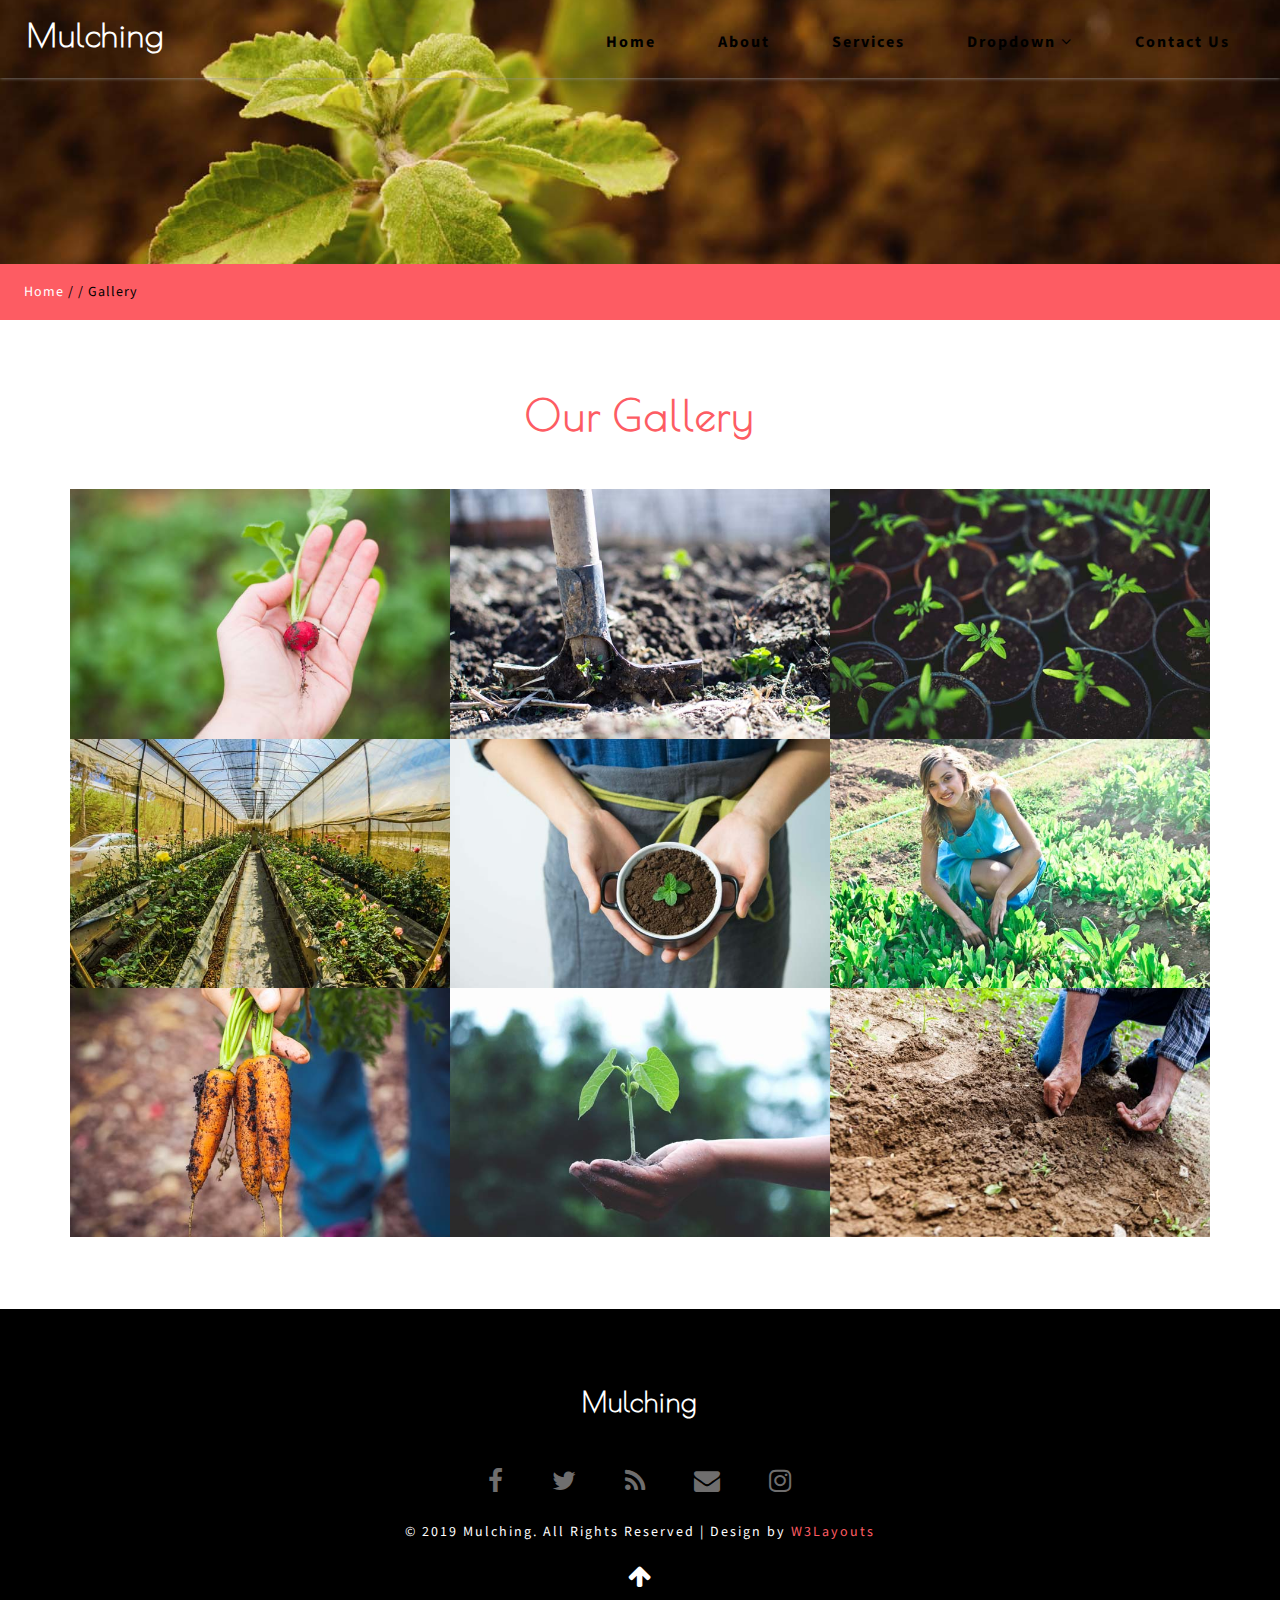
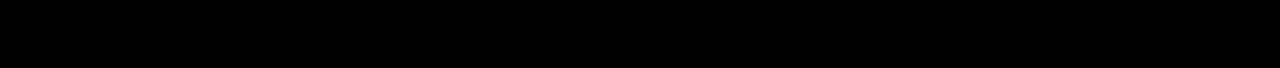
<file: gallery.html>
<!--A Design by W3layouts
  Author: W3layout
  Author URL: http://w3layouts.com
  License: Creative Commons Attribution 3.0 Unported
  License URL: http://creativecommons.org/licenses/by/3.0/
  -->
<!DOCTYPE html>
<html lang="zxx">
  <head>
    <title>Mulching a Agriculture Category Bootstrap Responsive web Template|Gallery :: w3layouts</title>
    <!--meta tags -->
    <meta charset="UTF-8">
    <meta name="viewport" content="width=device-width, initial-scale=1">
    <meta name="keywords" content="Mulching Responsive web template, Bootstrap Web Templates, Flat Web Templates, Android Compatible web template, 
      Smartphone Compatible web template, free webdesigns for Nokia, Samsung, LG, SonyEricsson, Motorola web design" />
    <script>
      addEventListener("load", function () {
      	setTimeout(hideURLbar, 0);
      }, false);
      
      function hideURLbar() {
      	window.scrollTo(0, 1);
      }
    </script>
    <!--//meta tags ends here-->
    <!--booststrap-->
    <link href="css/bootstrap.min.css" rel="stylesheet" type="text/css" media="all">
    <!--//booststrap end-->
    <!-- font-awesome icons -->
    <link href="css/font-awesome.min.css" rel="stylesheet">
    <!-- //font-awesome icons -->
    <!--stylesheets-->
    <link href="css/style.css" rel='stylesheet' type='text/css' media="all">
    <!--//stylesheets-->
   <!-- Web-Fonts -->
	<link href="//fonts.googleapis.com/css?family=Poiret+One&amp;subset=cyrillic,latin-ext" rel="stylesheet">
	<link href="//fonts.googleapis.com/css?family=Mada:200,300,400,500,600,700,900&amp;subset=arabic" rel="stylesheet">
	<!-- //Web-Fonts -->

  </head>
  <body>
    <!--headder-->
    <div class="header-outs inner_page-banner " id="home">
      <div class="headder-top">
        <!--//navigation section -->
        <!-- nav -->
        <nav >
          <div id="logo">
            <h1><a href="index.html">Mulching</a></h1>
          </div>
          <label for="drop" class="toggle">Menu</label>
          <input type="checkbox" id="drop">
          <ul class="menu mt-2">
            <li class="active"><a href="index.html">Home</a></li>
            <li class="mx-lg-3 mx-md-2 my-md-0 my-1"><a href="about.html">About</a></li>
            <li><a href="service.html">Services</a></li>
            <li class="mx-lg-3 mx-md-2 my-md-0 my-1">
              <!-- First Tier Drop Down -->
              <label for="drop-2" class="toggle toogle-2">Dropdown <span class="fa fa-angle-down" aria-hidden="true"></span>
              </label>
              <a href="#">Dropdown <span class="fa fa-angle-down" aria-hidden="true"></span></a>
              <input type="checkbox" id="drop-2">
              <ul>
                <li><a href="gallery.html" class="drop-text">Gallery</a></li>
                <li><a href="blog.html" class="drop-text">Blog</a></li>
              </ul>
            </li>
            <li><a href="contact.html">Contact Us</a></li>
          </ul>
        </nav>
        <!-- //nav -->
      </div>
    </div>
    <!--//headder-->
    <!-- short -->
    <div class="using-border py-3">
      <div class="inner_breadcrumb  ml-4">
        <ul class="short_ls">
          <li>
            <a href="index.html">Home</a>
            <span>/ /</span>
          </li>
          <li>Gallery</li>
        </ul>
      </div>
    </div>
    <!-- //short-->
    <!--Gallery-->
    <section class="gallery py-lg-4 py-md-3 py-sm-3 py-3">
      <div class="container py-lg-5 py-md-4 py-sm-4 py-3">
        <h3 class="title mb-lg-5 mb-md-4 mb-sm-4 mb-3 text-center"> Our Gallery</h3>
        <div class="row gallery-info">
          <div class="col-lg-4 col-md-4 col-sm-4 gallery-img-grid p-0">
            <div class="gallery-grids">
              <a href="#gal1"><img src="images/g1.jpg" alt="news image" class="img-fluid"></a>
            </div>
            <div class="gallery-grids">
              <a href="#gal2"><img src="images/g2.jpg" alt="news image" class="img-fluid"></a>
            </div>
			<div class="gallery-grids">
              <a href="#gal3"><img src="images/g3.jpg" alt="news image" class="img-fluid"></a>
            </div>
          </div>
          <div class="col-lg-4 col-md-4 col-sm-4 gallery-img-grid p-0">
            <div class="gallery-grids">
              <a href="#gal4"><img src="images/g4.jpg" alt="news image" class="img-fluid"></a>
            </div>
            <div class="gallery-grids">
              <a href="#gal5"><img src="images/g5.jpg" alt="news image" class="img-fluid"></a>
            </div>
			<div class="gallery-grids">
              <a href="#gal6"><img src="images/g6.jpg" alt="news image" class="img-fluid"></a>
            </div>
          </div>
          <div class="col-lg-4 col-md-4 col-sm-4 gallery-img-grid p-0">
            <div class="gallery-grids">
              <a href="#gal7"><img src="images/4.jpg" alt="news image" class="img-fluid"></a>
            </div>
            <div class="gallery-grids">
              <a href="#gal8"><img src="images/2.jpg" alt="news image" class="img-fluid"></a>
            </div>
			<div class="gallery-grids">
              <a href="#gal9"><img src="images/3.jpg" alt="news image" class="img-fluid"></a>
            </div>
          </div>
        </div>
        <!-- popup-->
        <div id="gal1" class="popup-effect">
          <div class="popup">
            <img src="images/g1.jpg" alt="Popup Image" class="img-fluid" />
            <a class="close" href="#gallery">&times;</a>
          </div>
        </div>
        <!-- //popup -->
        <!-- popup-->
        <div id="gal2" class="popup-effect">
          <div class="popup">
            <img src="images/g2.jpg" alt="Popup Image" class="img-fluid" />
            <a class="close" href="#gallery">&times;</a>
          </div>
        </div>
        <!-- //popup -->
        <!-- popup-->
        <div id="gal3" class="popup-effect">
          <div class="popup">
            <img src="images/g3.jpg" alt="Popup Image" class="img-fluid" />
            <a class="close" href="#gallery">&times;</a>
          </div>
        </div>
        <!-- //popup -->
        <!-- popup-->
        <div id="gal4" class="popup-effect">
          <div class="popup">
            <img src="images/g4.jpg" alt="Popup Image" class="img-fluid" />
            <a class="close" href="#gallery">&times;</a>
          </div>
        </div>
        <!-- //popup -->
        <!-- popup-->
        <div id="gal5" class="popup-effect">
          <div class="popup">
            <img src="images/g5.jpg" alt="Popup Image" class="img-fluid" />
            <a class="close" href="#gallery">&times;</a>
          </div>
        </div>
        <!-- //popup -->
        <!-- popup-->
        <div id="gal6" class="popup-effect">
          <div class="popup">
            <img src="images/g6.jpg" alt="Popup Image" class="img-fluid" />
            <a class="close" href="#gallery">&times;</a>
          </div>
        </div>
        <!-- //popup -->
		<!-- popup-->
        <div id="gal7" class="popup-effect">
          <div class="popup">
            <img src="images/4.jpg" alt="Popup Image" class="img-fluid" />
            <a class="close" href="#gallery">&times;</a>
          </div>
        </div>
        <!-- //popup -->
        <!-- popup-->
        <div id="gal8" class="popup-effect">
          <div class="popup">
            <img src="images/2.jpg" alt="Popup Image" class="img-fluid" />
            <a class="close" href="#gallery">&times;</a>
          </div>
        </div>
        <!-- //popup -->
        <!-- popup-->
        <div id="gal9" class="popup-effect">
          <div class="popup">
            <img src="images/3.jpg" alt="Popup Image" class="img-fluid" />
            <a class="close" href="#gallery">&times;</a>
          </div>
        </div>
        <!-- //popup -->
      </div>
    </section>
    <!--//Gallery-->
    <!-- footer -->
    <footer class="py-lg-4 py-md-3 py-sm-3 py-3">
      <div class="container py-lg-5 py-md-5 py-sm-4 py-3">
        <div class="footer-w3layouts-head text-center">
          <h2><a href="index.html">Mulching</a></h2>
        </div>
        <div class="social-icons mt-lg-5 mt-md-4 mt-3 text-center">
          <ul>
            <li><a href="#"><span class="fa fa-facebook"></span></a></li>
            <li><a href="#"><span class="fa fa-twitter"></span></a></li>
            <li><a href="#"><span class="fa fa-rss"></span></a></li>
            <li><a href="#"><span class="fa fa-envelope"></span></a></li>
            <li><a href="#"><span class="fa fa-instagram"></span></a></li>
          </ul>
        </div>
        <div class="bottem-wthree-footer text-center pt-md-4 pt-3">
          <p> 
            © 2019 Mulching. All Rights Reserved | Design by <a href="http://www.W3Layouts.com" target="_blank">W3Layouts</a>
          </p>
        </div>
        <!-- move icon -->
        <div class="text-center">
          <a href="#home" class="move-top text-center mt-3"><i class="fa fa-arrow-up" aria-hidden="true"></i></a>
        </div>
        <!--//move icon -->
      </div>
    </footer>
    <!--//footer -->
  </body>
</html>
</file>
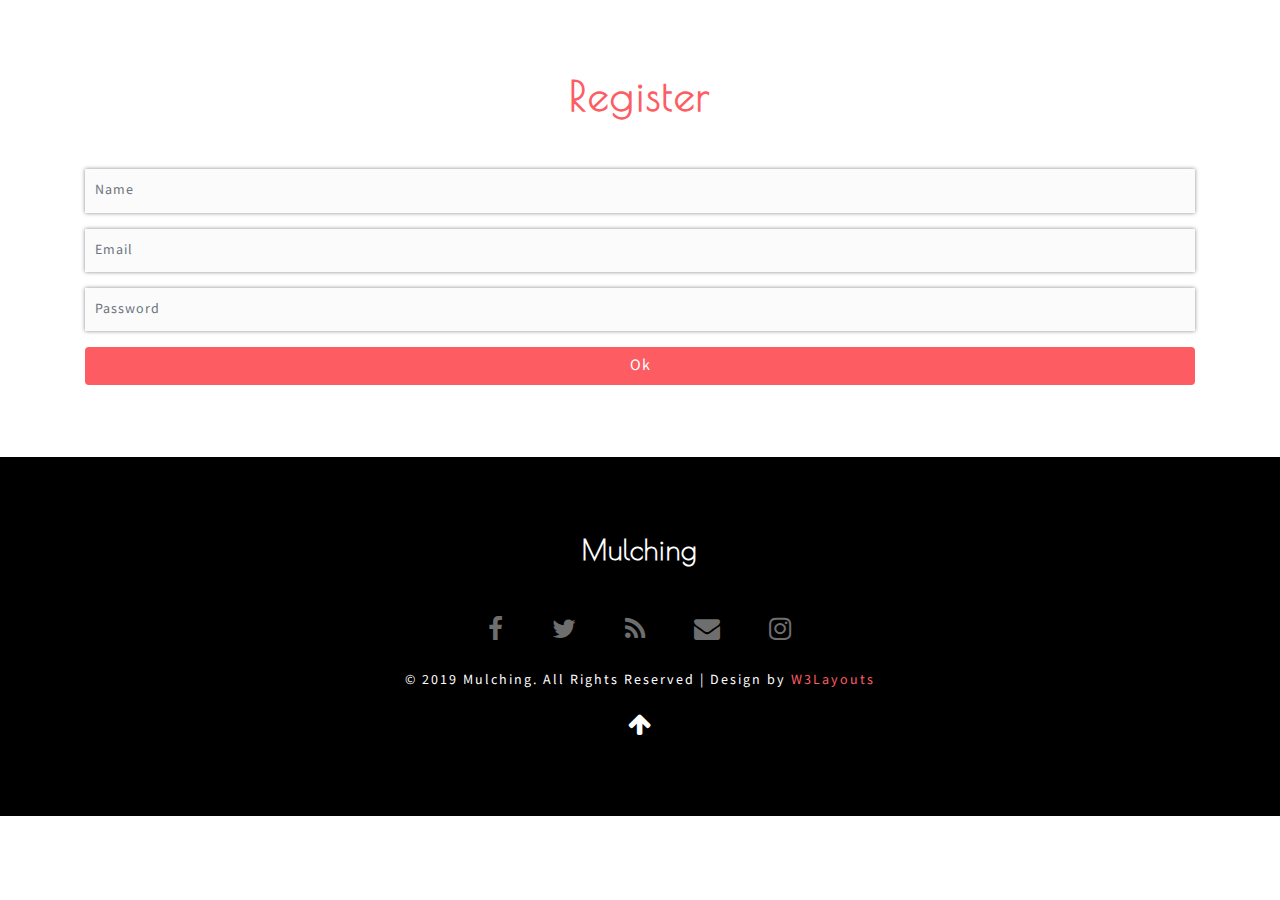
<file: register.html>
<!--A Design by W3layouts
  Author: W3layout
  Author URL: http://w3layouts.com
  License: Creative Commons Attribution 3.0 Unported
  License URL: http://creativecommons.org/licenses/by/3.0/
  -->
<!DOCTYPE html>
<html lang="zxx">
<head>
    <title>Register Page</title>
    <!--meta tags -->
    <meta charset="UTF-8">
    <meta name="viewport" content="width=device-width, initial-scale=1">
    <meta name="keywords" content="Mulching Responsive web template, Bootstrap Web Templates, Flat Web Templates, Android Compatible web template,
      Smartphone Compatible web template, free webdesigns for Nokia, Samsung, LG, SonyEricsson, Motorola web design" />
    <script>
        addEventListener("load", function () {
            setTimeout(hideURLbar, 0);
        }, false);

        function hideURLbar() {
            window.scrollTo(0, 1);
        }
    </script>
    <!--//meta tags ends here-->
    <!--booststrap-->
    <link href="css/bootstrap.min.css" rel="stylesheet" type="text/css" media="all">
    <!--//booststrap end-->
    <!-- font-awesome icons -->
    <link href="css/font-awesome.min.css" rel="stylesheet">
    <!-- //font-awesome icons -->
    <!--stylesheets-->
    <link href="css/style.css" rel='stylesheet' type='text/css' media="all">
    <!--//stylesheets-->
    <!-- Web-Fonts -->
    <link href="//fonts.googleapis.com/css?family=Poiret+One&amp;subset=cyrillic,latin-ext" rel="stylesheet">
    <link href="//fonts.googleapis.com/css?family=Mada:200,300,400,500,600,700,900&amp;subset=arabic" rel="stylesheet">
    <!-- //Web-Fonts -->

</head>
<body>
<!--contact -->
<section class="contact py-lg-4 py-md-3 py-sm-3 py-3">
    <div class="container py-lg-5 py-md-4 py-sm-4 py-3">
        <h3 class="title text-center mb-lg-5 mb-md-4 mb-sm-4 mb-3">Register</h3>
        <div class="row">

            <!--contact-map -->
            <div class="col-lg-12">
                <form action="#" method="post">
                    <div class="w3pvt-wls-contact-mid">
                        <div class="form-group contact-forms">
                            <input type="text" class="form-control" placeholder="Name" required="">
                        </div>
                        <div class="form-group contact-forms">
                            <input type="email" class="form-control" placeholder="Email" required="">
                        </div>
                        <div class="form-group contact-forms">
                            <input type="text" class="form-control" placeholder="Password" required="">
                        </div>
                        <button type="submit" class="btn sent-butnn">Ok</button>
                    </div>
                </form>

            </div>
        </div>
    </div>
</section>
<!--//contact  -->
<!-- footer -->
<footer class="py-lg-4 py-md-3 py-sm-3 py-3">
    <div class="container py-lg-5 py-md-5 py-sm-4 py-3">
        <div class="footer-w3layouts-head text-center">
            <h2><a href="index.html">Mulching</a></h2>
        </div>
        <div class="social-icons mt-lg-5 mt-md-4 mt-3 text-center">
            <ul>
                <li><a href="#"><span class="fa fa-facebook"></span></a></li>
                <li><a href="#"><span class="fa fa-twitter"></span></a></li>
                <li><a href="#"><span class="fa fa-rss"></span></a></li>
                <li><a href="#"><span class="fa fa-envelope"></span></a></li>
                <li><a href="#"><span class="fa fa-instagram"></span></a></li>
            </ul>
        </div>
        <div class="bottem-wthree-footer text-center pt-md-4 pt-3">
            <p>
                © 2019 Mulching. All Rights Reserved | Design by <a href="http://www.W3Layouts.com" target="_blank">W3Layouts</a>
            </p>
        </div>
        <!-- move icon -->
        <div class="text-center">
            <a href="#home" class="move-top text-center mt-3"><i class="fa fa-arrow-up" aria-hidden="true"></i></a>
        </div>
        <!--//move icon -->
    </div>
</footer>
<!--//footer -->
</body>
</html>
</file>
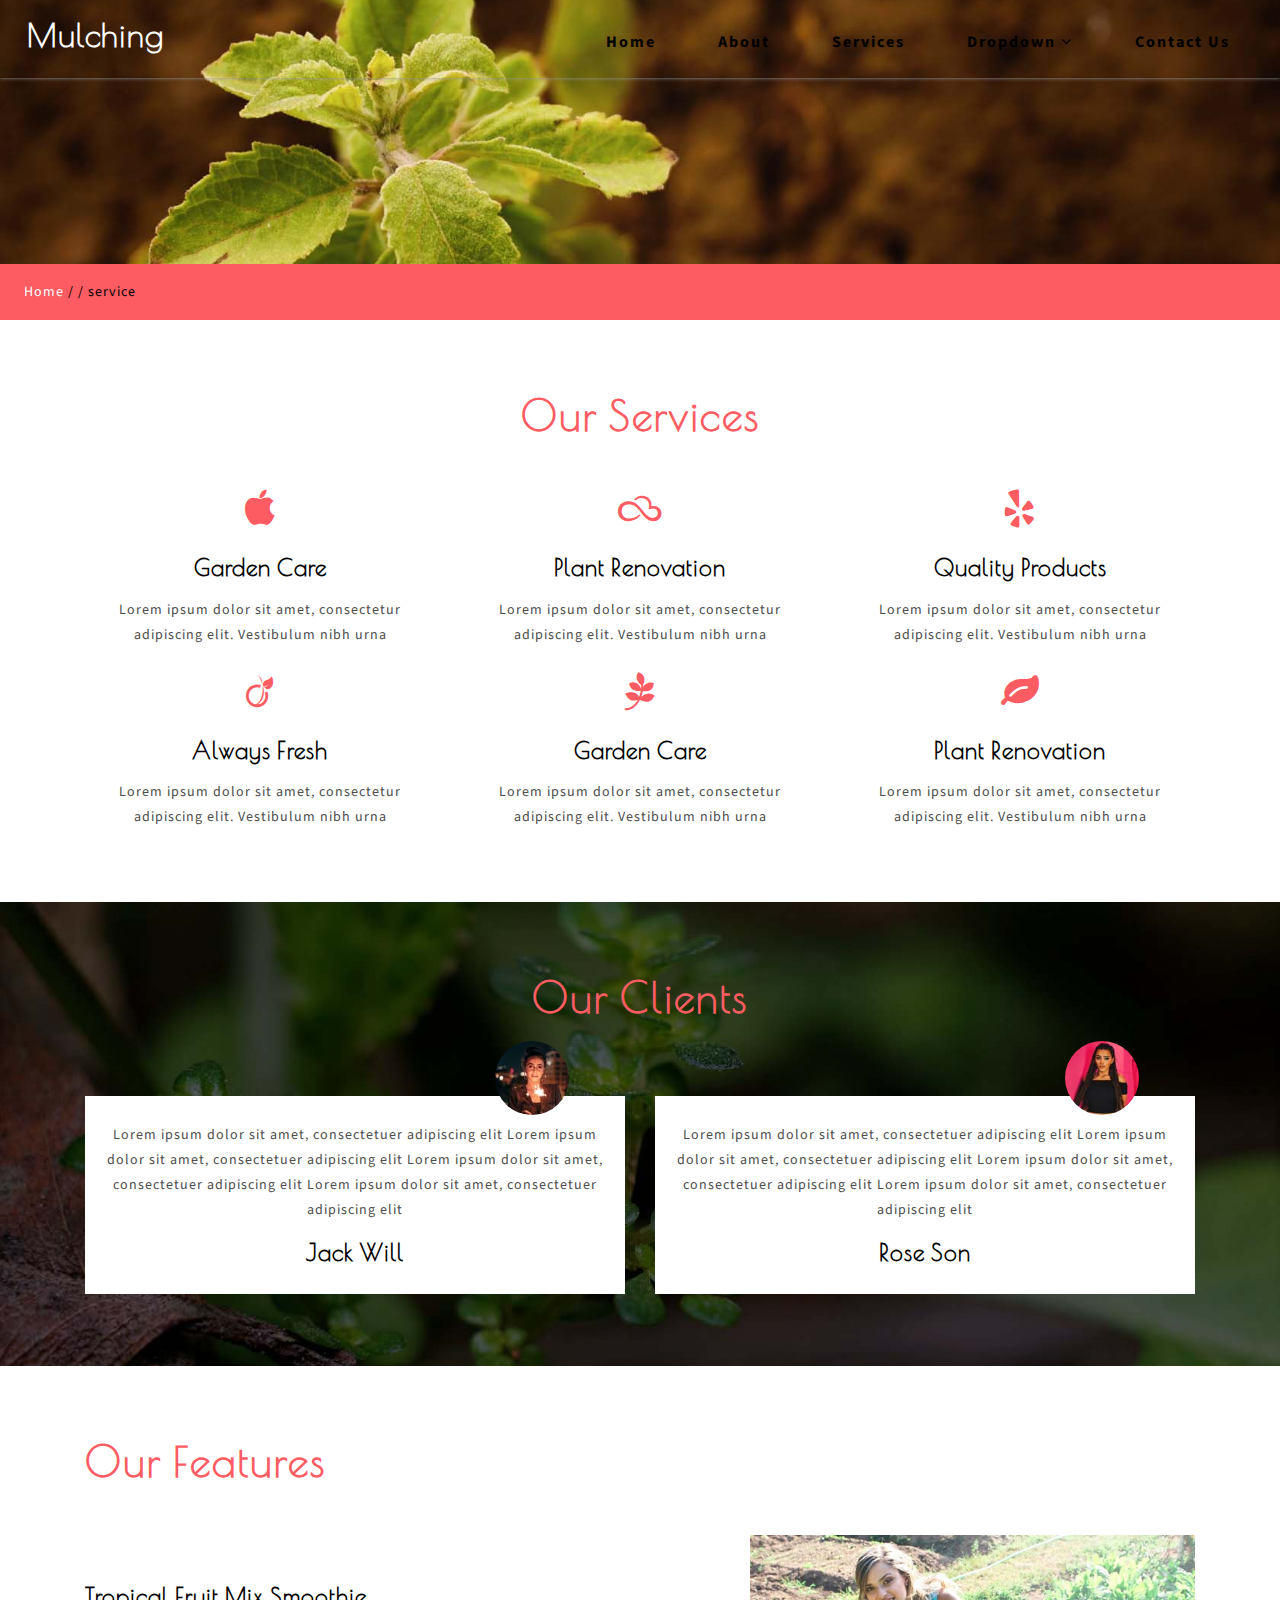
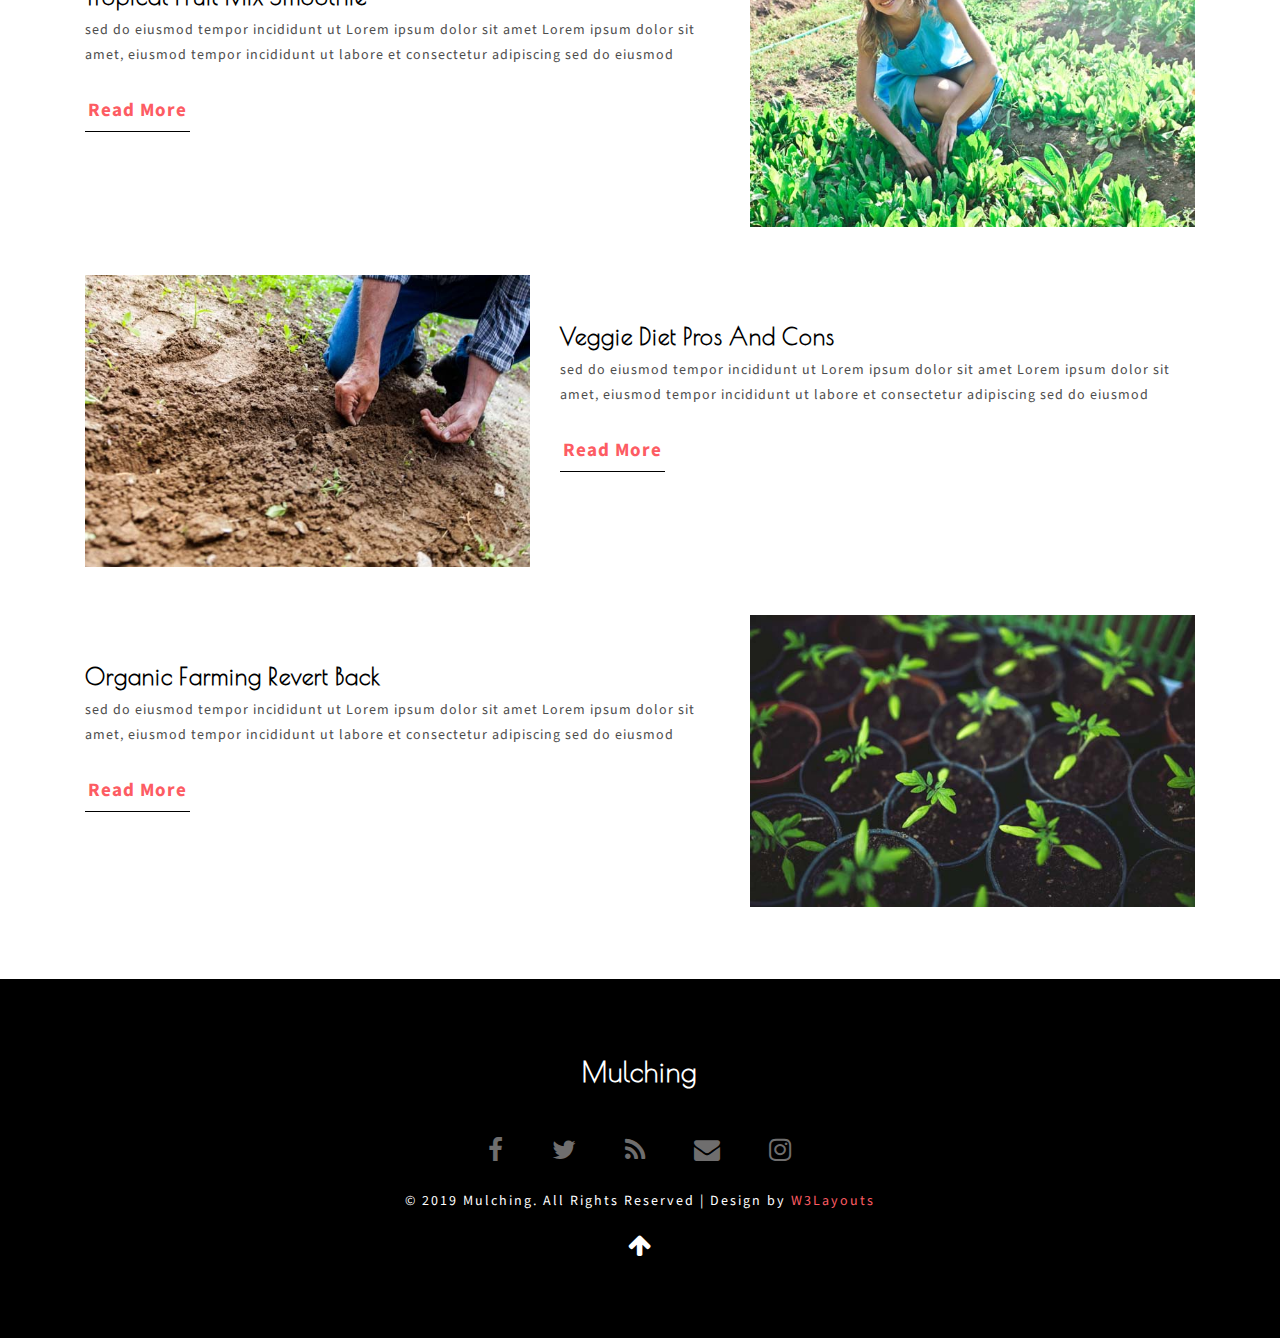
<file: service.html>
<!--A Design by W3layouts
  Author: W3layout
  Author URL: http://w3layouts.com
  License: Creative Commons Attribution 3.0 Unported
  License URL: http://creativecommons.org/licenses/by/3.0/
  -->
<!DOCTYPE html>
<html lang="zxx">
  <head>
    <title>Mulching a Agriculture Category Bootstrap Responsive web Template|Service :: w3layouts</title>
    <!--meta tags -->
    <meta charset="UTF-8">
    <meta name="viewport" content="width=device-width, initial-scale=1">
    <meta name="keywords" content="Mulching Responsive web template, Bootstrap Web Templates, Flat Web Templates, Android Compatible web template, 
      Smartphone Compatible web template, free webdesigns for Nokia, Samsung, LG, SonyEricsson, Motorola web design" />
    <script>
      addEventListener("load", function () {
      	setTimeout(hideURLbar, 0);
      }, false);
      
      function hideURLbar() {
      	window.scrollTo(0, 1);
      }
    </script>
    <!--//meta tags ends here-->
    <!--booststrap-->
    <link href="css/bootstrap.min.css" rel="stylesheet" type="text/css" media="all">
    <!--//booststrap end-->
    <!-- font-awesome icons -->
    <link href="css/font-awesome.min.css" rel="stylesheet">
    <!-- //font-awesome icons -->
    <!--stylesheets-->
    <link href="css/style.css" rel='stylesheet' type='text/css' media="all">
    <!--//stylesheets-->
   <!-- Web-Fonts -->
	<link href="//fonts.googleapis.com/css?family=Poiret+One&amp;subset=cyrillic,latin-ext" rel="stylesheet">
	<link href="//fonts.googleapis.com/css?family=Mada:200,300,400,500,600,700,900&amp;subset=arabic" rel="stylesheet">
	<!-- //Web-Fonts -->

  </head>
  <body>
    <!--headder-->
    <div class="header-outs inner_page-banner " id="home">
      <div class="headder-top">
        <!-- nav -->
        <nav >
          <div id="logo">
            <h1><a href="index.html">Mulching</a></h1>
          </div>
          <label for="drop" class="toggle">Menu</label>
          <input type="checkbox" id="drop">
          <ul class="menu mt-2">
            <li class="active"><a href="index.html">Home</a></li>
            <li class="mx-lg-3 mx-md-2 my-md-0 my-1"><a href="about.html">About</a></li>
            <li><a href="service.html">Services</a></li>
            <li class="mx-lg-3 mx-md-2 my-md-0 my-1">
              <!-- First Tier Drop Down -->
              <label for="drop-2" class="toggle toogle-2">Dropdown <span class="fa fa-angle-down" aria-hidden="true"></span>
              </label>
              <a href="#">Dropdown <span class="fa fa-angle-down" aria-hidden="true"></span></a>
              <input type="checkbox" id="drop-2">
              <ul>
                <li><a href="gallery.html" class="drop-text">Gallery</a></li>
                <li><a href="blog.html" class="drop-text">Blog</a></li>
              </ul>
            </li>
            <li><a href="contact.html">Contact Us</a></li>
          </ul>
        </nav>
        <!-- //nav -->
      </div>
    </div>
    <!--//headder-->
    <!-- short -->
    <div class="using-border py-3">
      <div class="inner_breadcrumb  ml-4">
        <ul class="short_ls">
          <li>
            <a href="index.html">Home</a>
            <span>/ /</span>
          </li>
          <li>service</li>
        </ul>
      </div>
    </div>
    <!-- //short-->
    <!-- service -->
    <section class="service py-lg-4 py-md-3 py-sm-3 py-3" id="service">
      <div class="container py-lg-5 py-md-4 py-sm-4 py-3">
        <h3 class="title text-center mb-lg-5 mb-md-4 mb-sm-4 mb-3">Our Services</h3>
        <div class="row">
          <div class="col-lg-4 col-md-6 col-sm-6 service-grid-wthree text-center">
            <div class="ser-Agriculture-grid">
              <div class="about-icon mb-md-4 mb-3">
                <span class="fa fa-apple" aria-hidden="true"></span>
              </div>
              <div class="ser-sevice-grid">
                <h4 class="pb-3">Garden Care </h4>
                <p>Lorem ipsum dolor sit amet, consectetur adipiscing elit. Vestibulum nibh urna</p>
              </div>
            </div>
          </div>
          <div class="col-lg-4 col-md-6 col-sm-6 service-grid-wthree text-center">
            <div class="ser-Agriculture-grid">
              <div class="about-icon mb-md-4 mb-3">
                <span class="fa fa-skyatlas" aria-hidden="true"></span>
              </div>
              <div class="ser-sevice-grid">
                <h4 class="pb-3">Plant Renovation</h4>
                <p>Lorem ipsum dolor sit amet, consectetur adipiscing elit. Vestibulum nibh urna</p>
              </div>
            </div>
          </div>
          <div class="col-lg-4 col-md-6 col-sm-6 service-grid-wthree text-center">
            <div class="ser-Agriculture-grid">
              <div class="about-icon mb-md-4 mb-3">
                <span class="fa fa-yelp" aria-hidden="true"></span>
              </div>
              <div class="ser-sevice-grid">
                <h4 class="pb-3">Quality Products</h4>
                <p>Lorem ipsum dolor sit amet, consectetur adipiscing elit. Vestibulum nibh urna</p>
              </div>
            </div>
          </div>
          <div class="col-lg-4 col-md-6 col-sm-6 mt-lg-4 mt-3 service-grid-wthree text-center">
            <div class="ser-Agriculture-grid">
              <div class="about-icon mb-md-4 mb-3">
                <span class="fa fa-viadeo" aria-hidden="true"></span>
              </div>
              <div class="ser-sevice-grid">
                <h4 class="pb-3">Always Fresh</h4>
                <p>Lorem ipsum dolor sit amet, consectetur adipiscing elit. Vestibulum nibh urna</p>
              </div>
            </div>
          </div>
          <div class="col-lg-4 col-md-6 col-sm-6 mt-lg-4 mt-3 service-grid-wthree text-center">
            <div class="ser-Agriculture-grid">
              <div class="about-icon mb-md-4 mb-3">
                <span class="fa fa-pagelines" aria-hidden="true"></span>
              </div>
              <div class="ser-sevice-grid">
                <h4 class="pb-3">Garden Care</h4>
                <p>Lorem ipsum dolor sit amet, consectetur adipiscing elit. Vestibulum nibh urna</p>
              </div>
            </div>
          </div>
          <div class="col-lg-4 col-md-6 col-sm-6 mt-lg-4 mt-3 service-grid-wthree text-center">
            <div class="ser-Agriculture-grid">
              <div class="about-icon mb-md-4 mb-3">
                <span class="fa fa-leaf" aria-hidden="true"></span>
              </div>
              <div class="ser-sevice-grid">
                <h4 class="pb-3">Plant Renovation</h4>
                <p>Lorem ipsum dolor sit amet, consectetur adipiscing elit. Vestibulum nibh urna</p>
              </div>
            </div>
          </div>
        </div>
      </div>
    </section>
    <!-- //service -->
    <!-- client -->
    <section class="client py-lg-4 py-md-3 py-sm-3 py-3" id="client">
      <div class="container py-lg-5 py-md-4 py-sm-4 py-3">
        <h3 class="title text-center mb-lg-5 mb-md-4 mb-sm-4 mb-3">Our Clients</h3>
        <div class="row">
          <div class="col-lg-6 col-md-6 col-sm-6 cilent-item text-center">
            <div class="mb-lg-4 mb-3 clients-ile-img">
              <img src="images/cc2.jpg" alt=" " class="img-fluid">
            </div>
            <div class="clients-color-ile text-center">
              <p>Lorem ipsum dolor sit amet, consectetuer adipiscing elit
                Lorem ipsum dolor sit amet, consectetuer adipiscing elit
                Lorem ipsum dolor sit amet, consectetuer adipiscing elit
                Lorem ipsum dolor sit amet, consectetuer adipiscing elit
              </p>
              <div class="mt-3 clients-txt-ile">
                <h4>Jack Will</h4>
              </div>
            </div>
          </div>
          <div class="col-lg-6 col-md-6 col-sm-6 cilent-item text-center">
            <div class="mb-lg-4 mb-3 clients-ile-img">
              <img src="images/cc1.jpg" alt=" " class="img-fluid">
            </div>
            <div class="clients-color-ile text-center">
              <p>Lorem ipsum dolor sit amet, consectetuer adipiscing elit
                Lorem ipsum dolor sit amet, consectetuer adipiscing elit
                Lorem ipsum dolor sit amet, consectetuer adipiscing elit
                Lorem ipsum dolor sit amet, consectetuer adipiscing elit
              </p>
              <div class="mt-3 clients-txt-ile">
                <h4>Rose son</h4>
              </div>
            </div>
          </div>
        </div>
      </div>
    </section>
    <!--//client -->
	 <!-- collection -->
    <section class="collection py-lg-4 py-md-3 py-sm-3 py-3">
      <div class="container py-lg-5 py-md-4 py-sm-4 py-3">
        <h3 class="title mb-lg-5 mb-md-4 mb-sm-4 mb-3">Our Features</h3>
        <!--row -->
        <div class="row">
          <div class="col-lg-7 col-md-6 collection-w3layouts">
            <h4> Tropical Fruit Mix Smoothie</h4>
            <p class="mt-2">sed do eiusmod tempor incididunt ut Lorem ipsum dolor sit amet Lorem ipsum dolor sit amet, eiusmod tempor incididunt ut labore et consectetur adipiscing sed do eiusmod</p>
            <div class="view-buttn mt-lg-4 mt-3">
              <a href="single.html" class="">Read More</a>
            </div>
          </div>
          <div class="col-lg-5 col-md-6">
            <img src="images/2.jpg" alt="news image" class="img-fluid">
          </div>
        </div>
        <!--// row -->
        <!-- row -->
        <div class="row my-lg-5 my-md-4 my-3">
          <div class="col-lg-5 col-md-6">
            <img src="images/3.jpg" alt="news image" class="img-fluid">
          </div>
          <div class="col-lg-7 col-md-6 collection-w3layouts">
            <h4>Veggie Diet Pros And Cons</h4>
            <p class="mt-2">sed do eiusmod tempor incididunt ut Lorem ipsum dolor sit amet Lorem ipsum dolor sit amet, eiusmod tempor incididunt ut labore et consectetur adipiscing sed do eiusmod</p>
            <div class="view-buttn mt-lg-4 mt-3">
              <a href="single.html" class="">Read More</a>
            </div>
          </div>
        </div>
        <!--// row -->
        <!-- row -->
        <div class="row">
          <div class="col-lg-7 col-md-6 collection-w3layouts">
            <h4>Organic Farming Revert Back</h4>
            <p class="mt-2">sed do eiusmod tempor incididunt ut Lorem ipsum dolor sit amet Lorem ipsum dolor sit amet, eiusmod tempor incididunt ut labore et consectetur adipiscing sed do eiusmod</p>
            <div class="view-buttn mt-lg-4 mt-3">
              <a href="single.html" class=" scroll">Read More</a>
            </div>
          </div>
          <div class="col-lg-5 col-md-6">
            <img src="images/4.jpg" alt="news image" class="img-fluid">
              
          </div>
        </div>
        <!--// row -->
      </div>
    </section>
    <!-- collection -->
    <!-- footer -->
    <footer class="py-lg-4 py-md-3 py-sm-3 py-3">
      <div class="container py-lg-5 py-md-5 py-sm-4 py-3">
        <div class="footer-w3layouts-head text-center">
          <h2><a href="index.html">Mulching</a></h2>
        </div>
        <div class="social-icons mt-lg-5 mt-md-4 mt-3 text-center">
          <ul>
            <li><a href="#"><span class="fa fa-facebook"></span></a></li>
            <li><a href="#"><span class="fa fa-twitter"></span></a></li>
            <li><a href="#"><span class="fa fa-rss"></span></a></li>
            <li><a href="#"><span class="fa fa-envelope"></span></a></li>
            <li><a href="#"><span class="fa fa-instagram"></span></a></li>
          </ul>
        </div>
        <div class="bottem-wthree-footer text-center pt-md-4 pt-3">
          <p> 
            © 2019 Mulching. All Rights Reserved | Design by <a href="http://www.W3Layouts.com" target="_blank">W3Layouts</a>
          </p>
        </div>
        <!-- move icon -->
        <div class="text-center">
          <a href="#home" class="move-top text-center mt-3"><i class="fa fa-arrow-up" aria-hidden="true"></i></a>
        </div>
        <!--//move icon -->
      </div>
    </footer>
    <!--//footer -->
  </body>
</html>
</file>
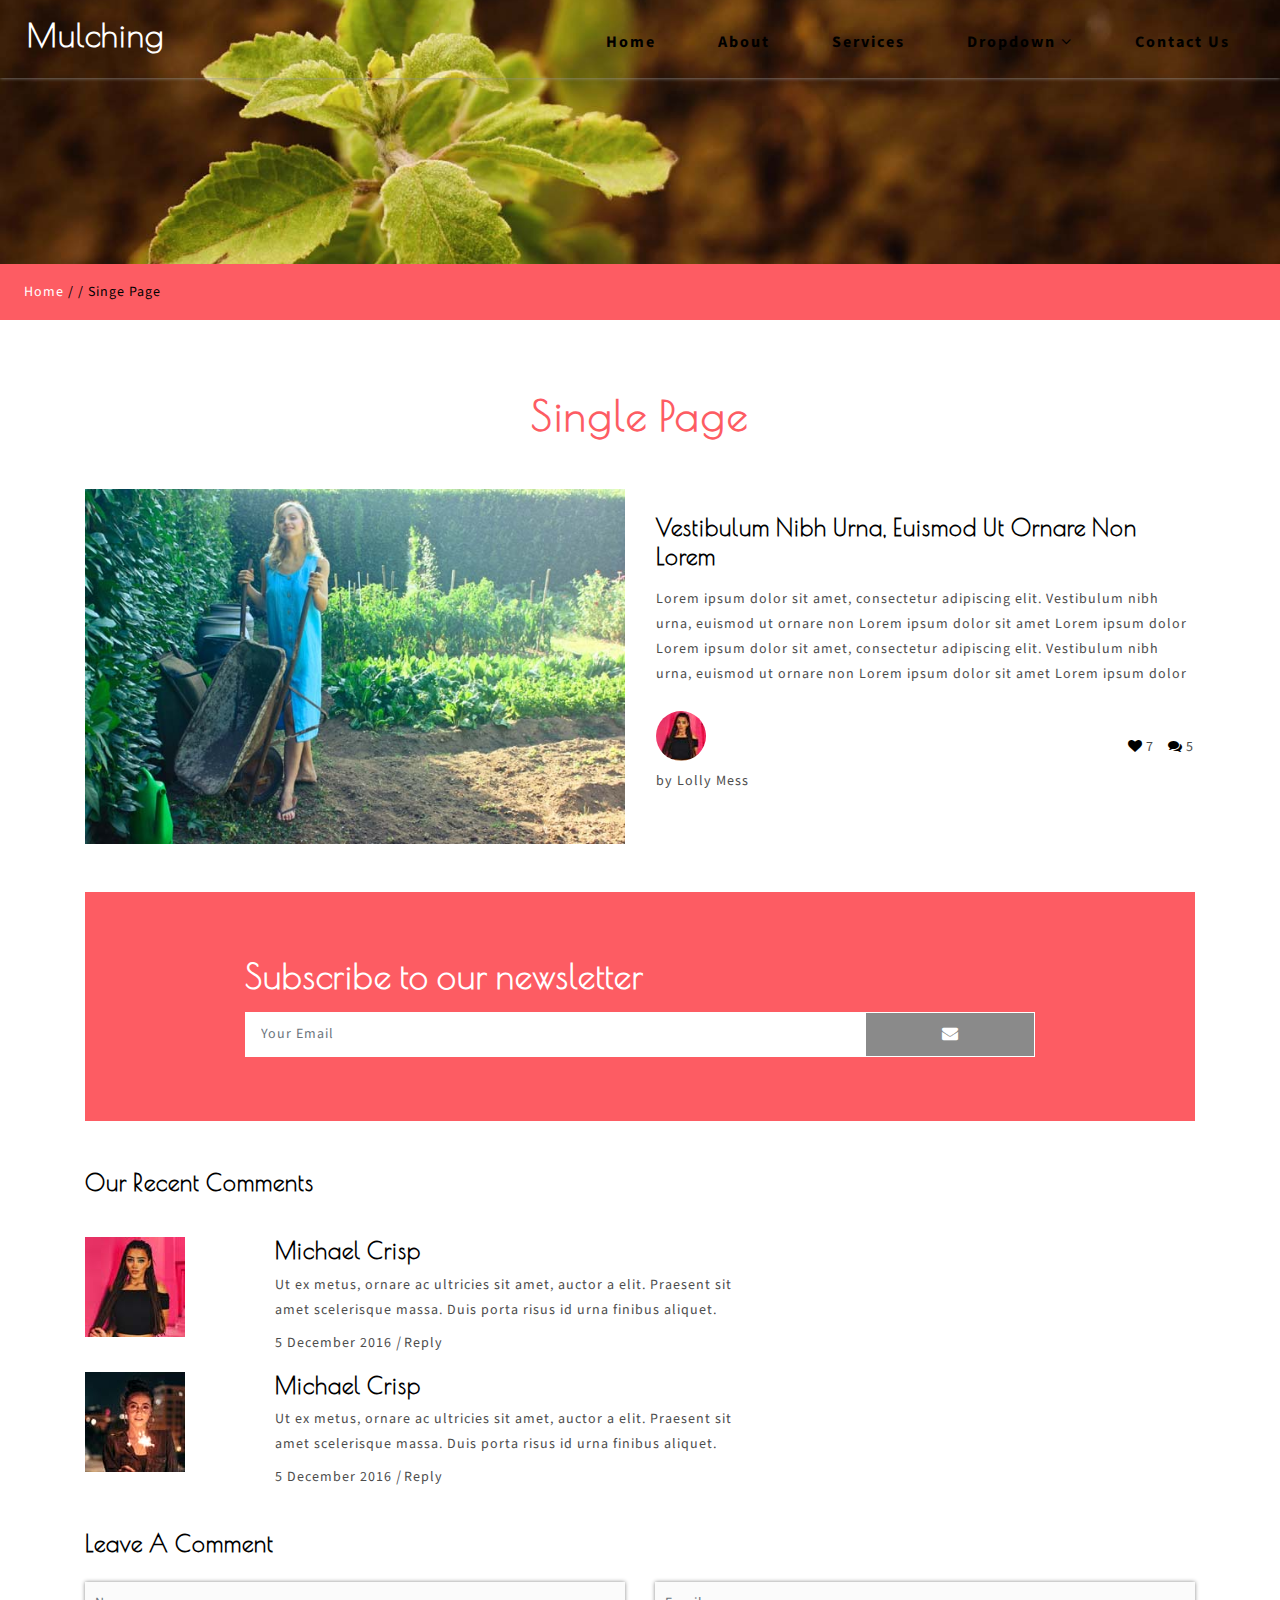
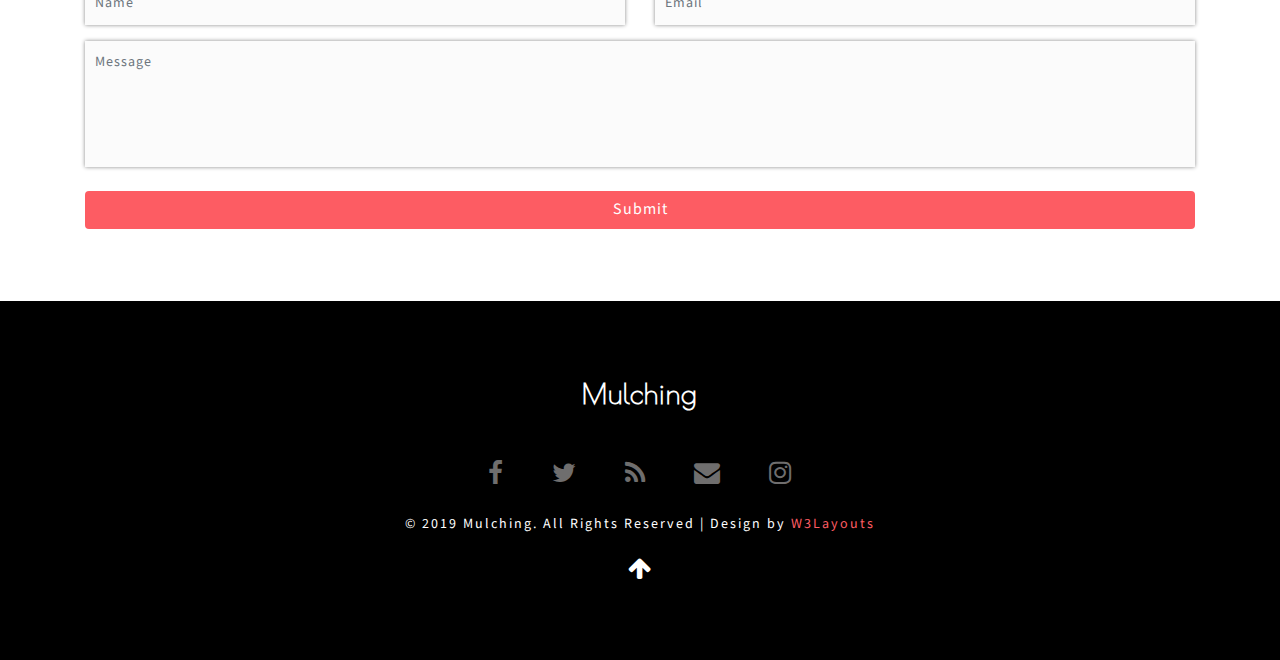
<file: single.html>
<!--A Design by W3layouts
  Author: W3layout
  Author URL: http://w3layouts.com
  License: Creative Commons Attribution 3.0 Unported
  License URL: http://creativecommons.org/licenses/by/3.0/
  -->
<!DOCTYPE html>
<html lang="zxx">
  <head>
    <title>Mulching a Agriculture Category Bootstrap Responsive web Template|about :: w3layouts</title>
    <!--meta tags -->
    <meta charset="UTF-8">
    <meta name="viewport" content="width=device-width, initial-scale=1">
    <meta name="keywords" content="Mulching Responsive web template, Bootstrap Web Templates, Flat Web Templates, Android Compatible web template, 
      Smartphone Compatible web template, free webdesigns for Nokia, Samsung, LG, SonyEricsson, Motorola web design" />
    <script>
      addEventListener("load", function () {
      	setTimeout(hideURLbar, 0);
      }, false);
      
      function hideURLbar() {
      	window.scrollTo(0, 1);
      }
    </script>
    <!--//meta tags ends here-->
    <!--booststrap-->
    <link href="css/bootstrap.min.css" rel="stylesheet" type="text/css" media="all">
    <!--//booststrap end-->
    <!-- font-awesome icons -->
    <link href="css/font-awesome.min.css" rel="stylesheet">
    <!-- //font-awesome icons -->
    <!--stylesheets-->
    <link href="css/style.css" rel='stylesheet' type='text/css' media="all">
   <!-- Web-Fonts -->
	<link href="//fonts.googleapis.com/css?family=Poiret+One&amp;subset=cyrillic,latin-ext" rel="stylesheet">
	<link href="//fonts.googleapis.com/css?family=Mada:200,300,400,500,600,700,900&amp;subset=arabic" rel="stylesheet">
	<!-- //Web-Fonts -->

  </head>
  <body>
    <!--headder-->
    <div class="header-outs inner_page-banner " id="home">
      <div class="headder-top">
        <!-- nav -->
        <nav >
          <div id="logo">
            <h1><a href="index.html">Mulching</a></h1>
          </div>
          <label for="drop" class="toggle">Menu</label>
          <input type="checkbox" id="drop">
          <ul class="menu mt-2">
            <li class="active"><a href="index.html">Home</a></li>
            <li class="mx-lg-3 mx-md-2 my-md-0 my-1"><a href="about.html">About</a></li>
            <li><a href="service.html">Services</a></li>
            <li class="mx-lg-3 mx-md-2 my-md-0 my-1">
              <!-- First Tier Drop Down -->
              <label for="drop-2" class="toggle toogle-2">Dropdown <span class="fa fa-angle-down" aria-hidden="true"></span>
              </label>
              <a href="#">Dropdown <span class="fa fa-angle-down" aria-hidden="true"></span></a>
              <input type="checkbox" id="drop-2">
              <ul>
                <li><a href="gallery.html" class="drop-text">Gallery</a></li>
                <li><a href="blog.html" class="drop-text">Blog</a></li>
              </ul>
            </li>
            <li><a href="contact.html">Contact Us</a></li>
          </ul>
        </nav>
        <!-- //nav -->
      </div>
    </div>
    <!--//headder-->
    <!-- short -->
    <div class="using-border py-3">
      <div class="inner_breadcrumb  ml-4">
        <ul class="short_ls">
          <li>
            <a href="index.html">Home</a>
            <span>/ /</span>
          </li>
          <li>Singe Page</li>
        </ul>
      </div>
    </div>
    <!-- //short-->
    <!--single page-->
    <section class="single page py-lg-4 py-md-3 py-sm-3 py-3" id="single-page">
      <div class="container py-lg-5 py-md-4 py-sm-4 py-3">
        <h3 class="title mb-lg-5 mb-md-4 mb-sm-4 mb-3 text-center">Single Page </h3>
        <div class="row">
          <div class="col-lg-6 color-img-three">
            <img src="images/1.jpg" alt="news image" class="img-fluid">
          </div>
          <div class="col-lg-6 blog-left-sub">
            <h4 class="pb-3"><a href="single.html">Vestibulum nibh urna, euismod ut ornare non Lorem</a></h4>
            <p>Lorem ipsum dolor sit amet, consectetur adipiscing elit. Vestibulum nibh urna, euismod ut ornare non Lorem ipsum dolor sit amet Lorem ipsum dolor
              Lorem ipsum dolor sit amet, consectetur adipiscing elit. Vestibulum nibh urna, euismod ut ornare non Lorem ipsum dolor sit amet Lorem ipsum dolor
            </p>
            <div class="row mt-lg-4 mt-md-4 mt-3">
              <div class="col-lg-6 col-md-6 col-6 blog-image">
                <img src="images/bg1.jpg" alt="news image" class="img-fluid">
                <p class="mt-2">by Lolly Mess</p>
              </div>
              <div class="blog-date-time col-lg-6 col-md-6 col-6 text-right pt-lg-4">
                <ul>
                  <li><span class="fa fa-heart" aria-hidden="true"></span><a href="single.html">7</a></li>
                  <li><span class="fa fa-comments" aria-hidden="true"></span><a href="single.html">5</a></li>
                </ul>
              </div>
            </div>
          </div>
        </div>
        <div class="newsletter mt-lg-5 mt-md-4 mt-3">
          <h4 class="mb-3">Subscribe to our newsletter</h4>
          <form action="#" method="post" class="d-flex">
            <input type="email" name="Your Email" class="form-control" placeholder="Your Email" required="">
            <button class="btn1">
            <span class="fa fa-envelope" aria-hidden="true"></span>
            </button>
          </form>
        </div>
        <div class="comments-w3layouts-grid pt-lg-5 pt-md-4 pt-3">
          <div class="comments-grid-right mb-lg-4 mb-3">
            <h4>Our Recent Comments</h4>
          </div>
          <div class="comment-list mb-lg-4 mb-3">
            <div class="row pt-3">
              <div class="col-lg-2 col-md-3 col-sm-3 comment-imgs ">
                <img src="images/cc1.jpg" alt=" " class="img-fluid">
              </div>
              <div class="col-lg-10 col-md-9 col-sm-9 single-title text-left">
                <h4>Michael Crisp</h4>
                <p class="my-2">Ut ex metus, ornare ac ultricies sit amet, auctor a elit. Praesent sit<br>
                  amet scelerisque massa. Duis porta risus id urna finibus aliquet.
                </p>
                <ul>
                  <li>5 December 2016 <i>|</i></li>
                  <li><a href="single.html" class="clr-two">Reply</a></li>
                </ul>
              </div>
            </div>
            <div class="row pt-3">
              <div class="col-lg-2 col-md-3 col-sm-3 comment-imgs ">
                <img src="images/cc2.jpg" alt=" " class="img-fluid">
              </div>
              <div class="col-lg-10 col-md-9 col-sm-9 single-title text-left">
                <h4>Michael Crisp</h4>
                <p class="my-2">Ut ex metus, ornare ac ultricies sit amet, auctor a elit. Praesent sit<br>
                  amet scelerisque massa. Duis porta risus id urna finibus aliquet.
                </p>
                <ul>
                  <li>5 December 2016 <i>|</i></li>
                  <li><a href="single.html" class="clr-two">Reply</a></li>
                </ul>
              </div>
            </div>
          </div>
          <!--//comments-->
          <!--comments-form-->
          <div class="pt-3 form-comment">
            <div class="mb-3 comments-grid-right text-left">
              <h4>Leave a Comment</h4>
            </div>
            <form class="pt-lg-2" action="#" method="post">
              <div class="row wls-contact-mid">
                <div class="col-lg-6 form-group contact-forms">
                  <input type="text" class="form-control" placeholder="Name" required="">
                </div>
                <div class="col-lg-6 form-group contact-forms">
                  <input type="email" class="form-control" placeholder="Email" required="">
                </div>
              </div>
              <div class="form-group contact-forms mb-0">
                <textarea class="form-control" placeholder="Message" rows="2" required=""></textarea>
              </div>
              <button type="submit" class="btn mt-lg-4 mt-3 sent-butnn">Submit</button>
            </form>
            <!--//comments-form-->
          </div>
        </div>
      </div>
    </section>
    <!--//single page-->
    <!-- footer -->
    <footer class="py-lg-4 py-md-3 py-sm-3 py-3">
      <div class="container py-lg-5 py-md-5 py-sm-4 py-3">
        <div class="footer-w3layouts-head text-center">
          <h2><a href="index.html">Mulching</a></h2>
        </div>
        <div class="social-icons mt-lg-5 mt-md-4 mt-3 text-center">
          <ul>
            <li><a href="#"><span class="fa fa-facebook"></span></a></li>
            <li><a href="#"><span class="fa fa-twitter"></span></a></li>
            <li><a href="#"><span class="fa fa-rss"></span></a></li>
            <li><a href="#"><span class="fa fa-envelope"></span></a></li>
            <li><a href="#"><span class="fa fa-instagram"></span></a></li>
          </ul>
        </div>
        <div class="bottem-wthree-footer text-center pt-md-4 pt-3">
          <p> 
            © 2019 Mulching. All Rights Reserved | Design by <a href="http://www.W3Layouts.com" target="_blank">W3Layouts</a>
          </p>
        </div>
        <!-- move icon -->
        <div class="text-center">
          <a href="#home" class="move-top text-center mt-3"><i class="fa fa-arrow-up" aria-hidden="true"></i></a>
        </div>
        <!--//move icon -->
      </div>
    </footer>
    <!--//footer -->
  </body>
</html>
</file>
<file: css/style.css>
/*--Author: W3layouts
Author URL: http://w3layouts.com
License: Creative Commons Attribution 3.0 Unported
License URL: http://creativecommons.org/licenses/by/3.0/
--*/

html {
  scroll-behavior: smooth;
}

html,
body {
  padding: 0;
  margin: 0;
  letter-spacing: 1px;
  font-family: 'Mada', sans-serif;
}

body a {
  outline: none;
  transition: 0.5s all;
  -webkit-transition: 0.5s all;
  -moz-transition: 0.5s all;
  -o-transition: 0.5s all;
  -ms-transition: 0.5s all;
  text-decoration: none;
cursor:pointer !important;
}
button,.btn{
cursor:pointer !important;
}

body a:hover {
  text-decoration: none;
}

body a:focus,
a:hover {
  text-decoration: none;
}

input[type="button"],
input[type="submit"] {
  transition: 0.5s all;
  -webkit-transition: 0.5s all;
  -moz-transition: 0.5s all;
  -o-transition: 0.5s all;
  -ms-transition: 0.5s all;
  letter-spacing: 1px;
  font-family: 'Mada', sans-serif;
}

select,
input[type="email"],
input[type="text"],
input[type=password],
input[type="button"],
input[type="submit"],
textarea {
  font-family: 'Mada', sans-serif;
  transition: 0.5s all;
  -webkit-transition: 0.5s all;
  -moz-transition: 0.5s all;
  -o-transition: 0.5s all;
  -ms-transition: 0.5s all;
  letter-spacing: 1px;
}

h1,
h2,
h3,
h4,
h5,
h6 {
  margin: 0;
  padding: 0;
  letter-spacing: 1px;
  font-family: 'Poiret One', cursive;
}

p {
  margin: 0;
  padding: 0;
  letter-spacing: 1px;
  font-family: 'Mada', sans-serif;
}

ul {
  margin: 0;
  padding: 0;
  list-style-type: none;
}

ul li {
  display: inline-block;
}


/*-- //Reset-Code --*/

.title {
  font-size: 40px;
  color: #fd5c63;
  letter-spacing: 2px;
  font-weight: 700;
  text-transform: capitalize;
}

.title span {
  font-size: 19px;
  color: #fd5c63;
  letter-spacing: 5px;
  font-weight: bold;
}
h5.card-title a, h5.card-title {
    color: #000;
    font-weight: 700;
    font-size: 22px;
    line-height: 1.5;
}
.blog_w3icon span {
    color: #777;
    text-transform: uppercase;
    font-size: 12px;
    word-spacing: 3px;
    letter-spacing: 1px;
}
.collection-w3layouts h4,
.ser-sevice-grid h4,
.clients-txt-ile h4,
.contact-list-grid h4,
.blog-left-sub h4 a,
.comments-grid-right h4,
.single-title h4 {
  font-size: 25px;
  color: #000000;
  text-transform: capitalize;
  font-weight: bold;
}

.about-grid-title p,
.about-para-txt p,
.collection-w3layouts p,
.ser-sevice-grid p,
.clients-color-ile p,
.contact-list-grid p a,
.contact-list-grid p,
.blog-left-sub p,
.blog-image p,
.blog-date-time ul li a,
.single-title p,
.single-title ul li,
.single-title ul li a {
  font-size: 14px;
  color: #4c4c4c;
  line-height: 25px;
}


/* header */


/* navigation */


/* CSS Document */

.toggle-2,
.toggle,
[id^=drop] {
  display: none;
}


/* Giving a background-color to the nav container. */

nav {
  margin: 0;
  padding: 0;
}

#logo a {
  float: left;
  display: initial;
  font-weight: 700;
  font-size: 35px;
  letter-spacing: 1px;
  color: #fff;
  padding: 0;
}


/* Since we'll have the "ul li" "float:left"
* we need to add a clear after the container. */

nav:after {
  content: "";
  display: table;
  clear: both;
}


/* Removing padding, margin and "list-style" from the "ul",
* and adding "position:reltive" */

nav ul {
  float: right;
  padding: 0;
  margin: 0;
  list-style: none;
  position: relative;
}


/* Positioning the navigation items inline */

nav ul li {
  margin: 0px;
  display: inline-block;
  float: left;
}


/* Styling the links */

nav ul li a {
  color: #000;
  text-transform: capitalize;
  font-weight: 700;
  font-size: 16px;
  letter-spacing: 2px;
  background: transparent;
  padding: 7px 20px;
  display: inline-block;
  transition: 0.5s all;
  -webkit-transition: 0.5s all;
  -moz-transition: 0.5s all;
  -o-transition: 0.5s all;
  -ms-transition: 0.5s all;
}

nav ul li ul li:hover {
  background: #000;
}

.menu li .drop-text:hover {
  color: #fff;
  border: none;
}


/* Background color change on Hover */


/*.menu li.active a,.menu li a:hover{border-bottom: 1px solid #d4d4d4;}*/

.menu li a:hover {
  opacity: 0.8;
  color: #fff;
  transition: 0.5s all;
  -webkit-transition: 0.5s all;
  -moz-transition: 0.5s all;
  -o-transition: 0.5s all;
  -ms-transition: 0.5s all;
}


/* Hide Dropdowns by Default
* and giving it a position of absolute */

nav ul ul {
  display: none;
  position: absolute;
  top: 33px;
  background: #000;
  padding: 10px;
  border-radius: 4px;
  box-shadow: -1px 1px 5px black;
}


/* Display Dropdowns on Hover */

nav ul li:hover>ul {
  display: inherit;
}


/* Fisrt Tier Dropdown */

nav ul ul li {
  width: 170px;
  float: none;
  display: list-item;
  position: relative;
}

nav ul ul li a {
  color: #fff;
  padding: 5px 10px;
  display: block;
  background: transparent;
}


/* Second, Third and more Tiers
* We move the 2nd and 3rd etc tier dropdowns to the left
* by the amount of the width of the first tier.
*/

nav ul ul ul li {
  position: relative;
  top: -60px;
  /* has to be the same number as the "width" of "nav ul ul li" */
  left: 170px;
}


/* Change ' +' in order to change the Dropdown symbol */

li>a:only-child:after {
  content: '';
}

a.reqe-button {
  border: 2px solid rgba(255, 255, 255, 0.35);
  border-radius: 4px;
}


/* Media Queries
--------------------------------------------- */

@media(max-width: 800px) {
  nav a {
    font-size: 13px;
  }
}

@media all and (max-width: 767px) {
  #logo {
    display: block;
    padding: 0;
    width: 100%;
    text-align: center;
    float: none;
  }
  nav {
    margin: 0;
  }
  /* Hide the navigation menu by default */
  /* Also hide the  */
  .toggle+a,
  .menu {
    display: none;
  }
  /* Stylinf the toggle lable */
  .toggle {
    display: block;
    padding: 6px 17px;
    font-size: 14px;
    text-decoration: none;
    border: none;
    float: right;
    background-color: #fd5c63;
    color: #fff;
    border-radius: 50px;
    cursor: pointer;
  }
  .menu .toggle {
    float: none;
    text-align: center;
    margin: auto;
    max-width: 138px;
    padding: 10px 18px;
    font-weight: normal;
    font-size: 15px;
    letter-spacing: 1px;
    transition: 0.5s all;
    -webkit-transition: 0.5s all;
    -moz-transition: 0.5s all;
    -o-transition: 0.5s all;
    -ms-transition: 0.5s all;
  }
  .menu .toggle:hover {
    color: #000;
	opacity:.8;
    transition: 0.5s all;
    -webkit-transition: 0.5s all;
    -moz-transition: 0.5s all;
    -o-transition: 0.5s all;
    -ms-transition: 0.5s all;
  }
  .toggle:hover {
    color: #000;
    transition: 0.5s all;
    -webkit-transition: 0.5s all;
    -moz-transition: 0.5s all;
    -o-transition: 0.5s all;
    -ms-transition: 0.5s all;
  }
  label.toggle.toogle-2 {
    background: transparent;
    text-transform: capitalize;
    font-size: 14px;
    color: #000;
  }
  /* Display Dropdown when clicked on Parent Lable */
  [id^=drop]:checked+ul {
    display: block;
    background: #fd5c63;
    padding: 15px 0;
    text-align: center;
    width: 100%;
	z-index: 999;
  }
  /* Change menu item's width to 100% */
  nav ul li {
    display: block;
    width: 100%;
    padding: 5px 0;
  }
  nav ul ul .toggle,
  nav ul ul a {
    padding: 0 40px;
  }
  nav ul ul ul a {
    padding: 0 80px;
  }
  nav a:hover,
  nav ul ul ul a {
    background-color: transparent;
  }
  nav ul li ul li .toggle,
  nav ul ul a,
  nav ul ul ul a {
    padding: 14px 20px;
    color: #FFF;
    font-size: 15px;
  }
  /*
nav ul li ul li .toggle,
nav ul ul a {
background-color: #212121;
} */
  /* Hide Dropdowns by Default */
  nav ul ul {
    float: none;
    position: static;
    color: #ffffff;
    /* has to be the same number as the "line-height" of "nav a" */
  }
  /* Hide menus on hover */
  nav ul ul li:hover>ul,
  nav ul li:hover>ul {
    display: none;
  }
  /* Fisrt Tier Dropdown */
  nav ul ul li {
    display: block;
    width: 100%;
    padding: 0;
  }
  nav ul ul ul li {
    position: static;
    /* has to be the same number as the "width" of "nav ul ul li" */
  }
  nav a {
    color: #000;
    font-size: 15px;
  }
  .menu li.active a,
  .menu li a:hover {
    background: transparent;
  }
}

@media all and (max-width: 568px) {
  nav a,
  .menu .toggle,
  nav ul li ul li .toggle,
  nav ul ul a,
  nav ul ul ul a {
    font-size: 14px;
  }
}

@media all and (max-width: 320px) {
  nav a,
  .menu .toggle,
  nav ul li ul li .toggle,
  nav ul ul a,
  nav ul ul ul a {
    font-size: 13px;
  }
}


/*-- dropdown --*/


/* banner */

.main-top {
  background: url(../images/b3.jpg) no-repeat bottom;
  background-size: cover;
  -webkit-background-size: cover;
  -moz-background-size: cover;
  -o-background-size: cover;
  -ms-background-size: cover;
  min-height: 800px;
}

.headder-top {
  position: absolute;
  width: 100%;
  padding: 1em 2em;
  box-shadow: 0 0 4px #969595;
}

.style-banner {
  padding-top: 20em;
}

.style-banner h5 {
  font-size: 35px;
  color: #fff;
}

.two-demo-button p {
    color: #fff;
    font-weight: 400;
    font-size: 16px;
    width: 50%;
    margin: 0 auto;
}

.main-banner h4 {
  color: #fff;
  font-size: 2.7em;
  font-weight: 700;
}

.view-buttn a {
  font-size: 19px;
  color: #fd5c63;
  text-decoration: none;
  text-transform: capitalize;
  display: inline-block;
  letter-spacing: 1px;
  outline: none;
  font-weight: 700;
  border-radius: 0px;
  /* background-color: #fd5c63; */
  padding: 5px 3px;
  border: none;
  border-bottom: 1px solid #000;
}

.view-buttn a:hover,
button.btn1:hover,
.sent-butnn:hover {
  opacity: 0.8;
}


/* //banner */


/*--inner-banner -- */

.inner_page-banner {
  text-align: center;
  background: url(../images/b3.jpg) no-repeat center;
  background-size: cover;
  -webkit-background-size: cover;
  -moz-background-size: cover;
  -o-background-size: cover;
  -ms-background-size: cover;
  min-height: 300px;
}

.using-border {
  width: 100%;
  border: none;
  background: #fd5c63;
  text-align: left;
}

ul.short_ls li a {
  color: #ffffff;
  text-decoration: none;
}

ul.short_ls li {
  list-style: none;
  display: inline-block;
  letter-spacing: 1px;
  font-size: 14px;
  color: #000;
}


/*-- //inner-banner --*/


/* about */

.about-oil-w3layouts {
  padding: 3em 1em;
  color: #000;
  background: #efefef;
  box-shadow: 0px 0px 10px #cecece;
}

.about-icon span {
  font-size: 40px;
  color: #fd5c63;
}

.about-fashion-two img,
.about-fashion-one img {
  box-shadow: -9px 10px 3px #fd5c63;
  box-shadow: -5px 2px 9px #afafaf;
}


/*--// about-- */


/*-- collection-- */

.collection-w3layouts {
  padding-top: 3em;
}


/*--// collection-- */


/*-- adv-text-- */

.adv-text {
  background: url(../images/adv.jpg) no-repeat center;
  background-size: cover;
  -webkit-background-size: cover;
  -moz-background-size: cover;
  -o-background-size: cover;
  -ms-background-size: cover;
  min-height: 260px;
}

.counter-number {
  background: #fd5c63;
  padding: 7em 2em;
}

.fashion-collet-txt h5 {
  font-size: 3.5em;
  font-weight: bold;
  color: #fff;
}

.fashion-collet-txt h6,
.newsletter h4 {
  font-size: 34px;
  color: #fff;
  font-weight: 600;
}


/*--//adv-text-- */


/*--service-- */

.ser-fashion-grid {
  padding: 1.5em 1.5em;
  background: #efefef;
  box-shadow: 1px 0px 7px #d2d2d2;
}


/*--//service-- */


/*-- client-- */

.client {
  background: url(../images/b6.jpg) no-repeat center;
  background-size: cover;
  -webkit-background-size: cover;
  -moz-background-size: cover;
  -o-background-size: cover;
  -ms-background-size: cover;
}

.clients-color-ile {
  padding: 2em 1.5em;
  background: rgb(255, 255, 255);
}

.cilent-item {
  position: relative;
}

.clients-ile-img img {
  -webkit-border-radius: 50px;
  -moz-border-radius: 50px;
  border-radius: 50px;
  position: absolute;
  top: -31px;
  width: 13%;
  right: 71px;
}


/*--//client-- */


/*--// gallery-- */


/* popup */

.popup-effect {
  position: fixed;
  top: 0;
  bottom: 0;
  left: 0;
  right: 0;
  background: rgba(0, 0, 0, 0.7);
  transition: opacity 0ms;
  visibility: hidden;
  opacity: 0;
  z-index: 99;
}

.popup-effect:target {
  visibility: visible;
  opacity: 1;
}

.popup {
  background: #fff;
  border-radius: 4px;
  max-width: 430px;
  position: relative;
  margin: 3em auto;
  padding: 3em 2em;
  z-index: 999;
  text-align: center;
}

.popup .close {
  position: absolute;
  top: 5px;
  right: 15px;
  transition: all 200ms;
  font-size: 30px;
  font-weight: bold;
  text-decoration: none;
  color: #000;
}

.popup .close:hover {
  color: #686de0;
}


/* //popup */


/*--// gallery-- */

.number-w3three-info span {
    font-size: 30px;
    line-height: 2.1;
    border-radius: 5px;
    text-align: center;
    color: #fff;
}
/*-- stats-count-- */

.stats-count {
  background: url(../images/b2.jpg) no-repeat center;
  background-size: cover;
  -webkit-background-size: cover;
  -moz-background-size: cover;
  -o-background-size: cover;
  -ms-background-size: cover;
}

.number-w3three-info h5 {
  font-size: 43px;
  font-weight: 700;
  color: #fff;
}

.number-w3three-info h6 {
    font-size: 18px;
    color: #fff;
    letter-spacing: 2px;
    font-weight: 700;
}
/*-- stats-count-- */
/*-- blog-- */

.blog-image img {
  -webkit-border-radius: 50px;
  -moz-border-radius: 50px;
  border-radius: 50px;
}

.blog-date-time ul li span {
  color: #000000;
  font-size: 14px;
  padding-right: 3px;
}

.blog-date-time ul li:nth-child(1) {
  padding-right: 10px;
}

.blog-left-sub {
  padding: 1.5em 1em;
}


/*--//blog-- */


/*-- contact--*/

.address_mail_footer_grids iframe {
  width: 100%;
  height: 42em;
  border: none;
}

.contact-forms input,
.contact-forms textarea {
  width: 100%;
  font-size: 14px;
  color: #000;
  padding: .8em .7em;
  outline: none;
  background: #fbfbfb;
  border: none;
  border-radius: 0px;
  box-shadow: 0px 0px 4px #888888;
}

.contact-forms textarea {
  resize: none;
  height: 10em;
}

.sent-butnn {
  width: 100%;
  font-size: 16px;
  padding: 6px 26px;
  color: #fff;
  background: #fd5c63;
  letter-spacing: 1px;
}


/*--//contact-- */


/*--single page-- */

.newsletter input[type="email"] {
  outline: none;
  padding: 13px 15px;
  color: #000;
  font-size: 14px;
  width: 80%;
  border-radius: 0px;
  background: rgb(255, 255, 255);
  border: 1px solid #fff;
}

button.btn1 {
  width: 20%;
  color: #fff;
  border: 1px solid #fff;
  padding: 11.5px 0;
  font-size: 16px;
  background: #8a8a8a;
  -webkit-transition: 0.5s all;
  -moz-transition: 0.5s all;
  -o-transition: 0.5s all;
  -ms-transition: 0.5s all;
  transition: 0.5s all;
  cursor: pointer;
}

.newsletter {
  background: #fd5c63;
  padding: 4em 10em;
}


/*-- footer-- */

footer {
  background: #000;
}

.footer-w3layouts-head h2 a {
  font-size: 29px;
  font-weight: 600;
  color: #fff;
}

.bottem-wthree-footer p {
  font-size: 14px;
  color: #fff;
  letter-spacing: 2px;
}

.bottem-wthree-footer p a {
  color: #fd5c63;
}

.social-icons ul li a span:hover {
  color: #fff;
}

.social-icons ul li a span {
  color: #6f6e6e;
  font-size: 29px;
  margin: 0px 22px;
  transition: 0.5s all;
  -webkit-transition: 0.5s all;
  transition: 0.5s all;
  -moz-transition: 0.5s all;
}
a.move-top {
display:inline-block;
font-size:25px;
color:#fff;
}

/*--//footer-- */


/*--responsive--*/

@media(max-width:1920px) {}

@media(max-width:1680px) {}

@media(max-width:1600px) {}

@media(max-width:1440px) {
  .main-top {
    min-height: 680px;
  }
  .style-banner {
    padding-top: 17em;
  }
  .main-banner h4 {
    font-size: 2.4em;
  }
  .style-banner h5 {
    font-size: 31px;
  }
  #logo a {
    font-size: 32px;
  }
  .title {
    font-size: 41px;
  }
  .collection-w3layouts h4,
  .ser-sevice-grid h4,
  .clients-txt-ile h4,
  .contact-list-grid h4,
  .blog-left-sub h4 a,
  .comments-grid-right h4,
  .single-title h4 {
    font-size: 23px;
  }
  .fashion-collet-txt h5 {
    font-size: 3.2em;
  }
  .about-icon span {
    font-size: 38px;
  }
  .inner_page-banner {
    min-height: 275px;
  }
  .number-w3three-info h5 {
    font-size: 41px;
  }
  .newsletter input[type="email"] {
    padding: 11px 15px;
  }
  button.btn1 {
    padding: 9.5px 0;
  }
  .address_mail_footer_grids iframe {
    height: 38em;
  }
}

@media(max-width:1366px) {
  .title span {
    letter-spacing: 4px;
  }
  .counter-number {
    padding: 6em 2em;
  }
  .ser-fashion-grid {
    padding: 1.3em 1.5em;
  }
  .social-icons ul li a span {
    font-size: 26px;
  }
  .footer-w3layouts-head h2 a {
    font-size: 27px;
  }
}

@media(max-width:1280px) {
  nav ul li a {
    padding: 7px 23px;
  }
  .headder-top {
    padding: 1em 1.7em;
  }
  .clients-color-ile.text-center {
    padding: 1.7em 1.2em;
  }
  .inner_page-banner {
    min-height: 264px;
  }
  button.btn1 {
    width: 22%;
  }
  .contact-forms textarea {
    height: 9em;
  }
}

@media(max-width:1080px) {
  .two-demo-button p {
    font-size: 15px !important;
  }
  .main-top {
    min-height: 600px;
  }
  .main-banner h4 {
    font-size: 2.2em !important;
  }
  .style-banner h5 {
    font-size: 29px !important;
  }
  .view-buttn a {
    font-size: 18px !important;
  }
  .style-banner {
    padding-top: 14em;
  }
  .title {
    font-size: 39px !important;
  }
  .fashion-collet-txt h5 {
    font-size: 2.8em !important;
  }
  .about-icon span {
    font-size: 36px !important;
  }
  .newsletter {
    padding: 4em 8em;
  }
}

@media(max-width:1050px) {
  #logo a {
    font-size: 30px !important;
  }
  .fashion-collet-txt h5 {
    font-size: 2.6em !important;
  }
  .fashion-collet-txt h6,
  .newsletter h4 {
    font-size: 32px !important;
  }
  .number-w3three-info h5 {
    font-size: 39px !important;
  }
}

@media(max-width:1024px) {
  .headder-top {
    padding: .7em 1.5em;
  }
  .collection-w3layouts {
    padding-top: 2.5em;
  }
  .collection-w3layouts h4,
  .ser-sevice-grid h4,
  .clients-txt-ile h4,
  .contact-list-grid h4,
  .blog-left-sub h4 a,
  .comments-grid-right h4,
  .single-title h4 {
    font-size: 22px !important;
  }
  .footer-w3layouts-head h2 a {
    font-size: 25px !important;
  }
  .newsletter {
    padding: 3.5em 8em;
  }
  button.btn1 {
    width: 25%;
  }
}

@media(max-width:991px) {
  .title span {
    font-size: 18px !important;
  }
  .view-buttn a {
    font-size: 17px !important;
  }
  .fashion-collet-txt h5 {
    font-size: 2.4em !important;
  }
  .clients-ile-img img {
    top: -20px;
    width: 17%;
  }
  .social-icons ul li a span {
    font-size: 23px !important;
  }
  .number-w3three-info h5 {
    font-size: 34px !important;
  }
  .service-grid-wthree:nth-child(3) {
    margin-top: 17px;
  }
  .newsletter {
    padding: 3.5em 6em;
  }
  .address_mail_footer_grids iframe {
    height: 36em;
  }
.about-two-grids {
    margin-top: 1.5em;
}
.clients-ile-img img {
    top: -21px;
    width: 17%;
    right: 49px;
}
}

@media(max-width:900px) {
  nav ul li a {
    padding: 5px 20px;
  }
  .main-top {
    min-height: 550px;
  }
  .style-banner {
    padding-top: 12em;
  }
  .title {
    font-size: 37px !important;
  }
  .counter-number {
    padding: 5em 1.5em;
  }
  .fashion-collet-txt h5 {
    font-size: 2.2em !important;
  }
  .fashion-collet-txt h6,
  .newsletter h4 {
    font-size: 28px !important;
  }
  .social-icons ul li a span {
    margin: 0px 19px;
  }
  .about-icon span {
    font-size: 34px !important;
  }
  button.btn1 {
    width: 28%;
  }
}

@media(max-width:800px) {
  .title span {
    letter-spacing: 3px;
  }
  .main-banner h4 {
    font-size: 2em !important;
  }
  .style-banner h5 {
    font-size: 27px !important;
  }
  .about-icon span {
    font-size: 31px !important;
  }
  .inner_page-banner {
    min-height: 235px;
  }
  .number-w3three-info h5 {
    font-size: 30px !important;
  }
  .newsletter {
    padding: 3em 6em;
  }
}

@media(max-width:768px) {
  nav ul li a {
    padding: 5px 16px;
  }
  .counter-number {
    padding: 4em 1.5em;
  }
  #logo a {
    font-size: 28px !important;
  }
  .social-icons ul li a span {
    font-size: 21px !important;
  }
  .number-w3three-info h6 {
    font-size: 15px !important;
  }
  .newsletter input[type="email"] {
    padding: 9px 15px;
  }
  button.btn1 {
    padding: 6.5px 0;
    font-size: 15px !important;
  }
}

@media(max-width:767px) {
  .two-demo-button p {
	      width: 96%;
    font-size: 14px !important;
  }
  .collection-w3layouts:nth-child(1) {
    margin-bottom: 29px;
  }
  .collection-w3layouts {
    padding-top: 2em;
  }
  .fashion-collet-txt h5 {
    font-size: 2em !important;
  }
  .social-icons ul li a span {
    margin: 0px 16px;
  }
  .fashion-collet-txt h6,
  .newsletter h4 {
    font-size: 26px !important;
  }
  .about-imgs-txt:nth-child(2),
  .contact-form-txt {
    margin-top: 50px;
  }
  .number-w3three-info:nth-child(3),
  .number-w3three-info:nth-child(4) {
    margin-top: 20px;
  }
  .newsletter {
    padding: 2.5em 4em;
  }
  button.btn1 {
    width: 32%;
  }
  .contact-forms input,
  .contact-forms textarea {
    padding: .7em .7em;
  }
  .address_mail_footer_grids iframe {
    height: 26em;
  }
}

@media(max-width:736px) {
  .style-banner h5 {
    font-size: 25px !important;
  }
  .about-icon span {
    font-size: 29px !important;
  }
  .clients-color-ile.text-center {
    padding: 1.5em 1.2em;
  }
  .collection-w3layouts h4,
  .ser-sevice-grid h4,
  .clients-txt-ile h4,
  .contact-list-grid h4,
  .blog-left-sub h4 a,
  .comments-grid-right h4,
  .single-title h4 {
    font-size: 21px !important;
  }
  button.btn1 {
    width: 34%;
  }
}

@media(max-width:667px) {
  .main-top {
    min-height: 514px;
  }
  .style-banner {
    padding-top: 11em;
  }
  .title {
    font-size: 35px !important;
  }
  .view-buttn a {
    font-size: 16px !important;
  }
  .number-w3three-info h5 {
    font-size: 27px !important;
  }
  .contact-forms textarea {
    height: 8em;
  }
}

@media(max-width:640px) {
  .main-banner h4 {
    font-size: 1.8em !important;
  }
  .title span {
    font-size: 17px !important;
  }
  .fashion-collet-txt h6,
  .newsletter h4 {
    font-size: 24px !important;
  }
  .social-icons ul li a span {
    font-size: 19px !important;
  }
  .newsletter {
    padding: 2em 3em;
  }
  .address_mail_footer_grids iframe {
    height: 23em;
  }
}

@media(max-width:600px) {
  .collection-w3layouts {
    padding-top: 1.5em;
  }
  .adv-text {
    min-height: 245px;
  }
  .about-icon span {
    font-size: 27px !important;
  }
  .sent-butnn {
    font-size: 15px !important;
  }
}

@media(max-width:568px) {
  .main-top {
    min-height: 454px;
  }
  .style-banner {
    padding-top: 10.5em;
  }
  .main-banner h4 {
    font-size: 1.6em !important;
  }
  .style-banner h5 {
    font-size: 22px !important;
  }
  .headder-top {
    padding: .7em 1.2em;
  }
  .about-two-grids {
    margin-top: 24px;
  }
  .counter-number {
    padding: 3em 1.5em;
  }
  .service-grid-wthree:nth-child(2) {
    margin-top: 20px;
  }
  .cilent-item {
    margin-top: 40px;
  }
  .clients-ile-img img {
    top: -33px;
    width: 13%;
  }
  .number-w3three-info h5 {
    font-size: 25px !important;
  }
  .inner_page-banner {
    min-height: 225px;
  }
  .gallery-img-grid:nth-child(2),
  .gallery-img-grid:nth-child(3) {
    margin-top: 20px;
  }
  .single-title,
  .contact-list-grid:nth-child(2) {
    margin-top: 25px;
  }
}

@media(max-width:480px) {
  .two-demo-button p {
    padding-right: 1em;
  }
  .title {
    font-size: 34px !important;
    letter-spacing: 1px;
  }
  .title span {
    font-size: 16px !important;
    letter-spacing: 2px;
  }
  .view-buttn a {
    font-size: 15px !important;
  }
  .fashion-collet-txt h6,
  .newsletter h4 {
    font-size: 22px !important;
  }
  .bottem-wthree-footer p {
    letter-spacing: 1px;
  }
  .newsletter {
    padding: 2em 2em;
  }
  button.btn1 {
    width: 37%;
  }
  .address_mail_footer_grids iframe {
    height: 20em;
  }
}

@media(max-width:440px) {
  #logo a {
    font-size: 27px !important;
  }
  .style-banner {
    padding-top: 9.5em;
  }
  .fashion-collet-txt h5 {
    font-size: 1.8em !important;
  }
  .clients-ile-img img {
    top: -26px;
  }
  .bottem-wthree-footer p {
    line-height: 28px;
  }
  button.btn1 {
    width: 40%;
  }
}

@media(max-width:414px) {
  .main-top {
    min-height: 420px;
  }
  .style-banner {
    padding-top: 8.5em;
  }
  .title {
    font-size: 32px !important;
  }
  .ser-fashion-grid {
    padding: 1em 1em;
  }
  .clients-ile-img img {
    top: -21px;
  }
  .number-w3three-info h5 {
    font-size: 23px !important;
  }
  .newsletter {
    padding: 1.5em 1.5em;
  }
}

@media(max-width:384px) {
  .main-banner h4 {
    font-size: 1.4em !important;
  }
  .style-banner h5 {
    font-size: 21px !important;
  }
  .counter-number {
    padding: 2em 1.5em;
  }
  .about-icon span {
    font-size: 25px !important;
  }
  .collection-w3layouts h4,
  .ser-sevice-grid h4,
  .clients-txt-ile h4,
  .contact-list-grid h4,
  .blog-left-sub h4 a,
  .comments-grid-right h4,
  .single-title h4 {
    font-size: 20px !important;
  }
  .clients-ile-img img {
    width: 15%;
  }
  button.btn1 {
    width: 43%;
  }
}

@media(max-width:375px) {
  .fashion-collet-txt h5 {
    font-size: 1.6em !important;
  }
  .cilent-item {
    margin-top: 34px;
  }
  .social-icons ul li a span {
    margin: 0px 13px;
  }
  .footer-w3layouts-head h2 a {
    font-size: 23px !important;
  }
  .number-w3three-info h5 {
    font-size: 22px !important;
  }
  .social-icons ul li a span {
    font-size: 18px !important;
  }
}

@media(max-width:320px) {
  .style-banner {
    padding-top: 8em;
  }
  .title {
    font-size: 30px !important;
  }
  .counter-number {
    padding: 2em 1em;
  }
  .clients-ile-img img {
    width: 18%;
  }
  .newsletter input[type="email"] {
    width: 100%;
  }
}


/*--//responsive--*/
</file>
